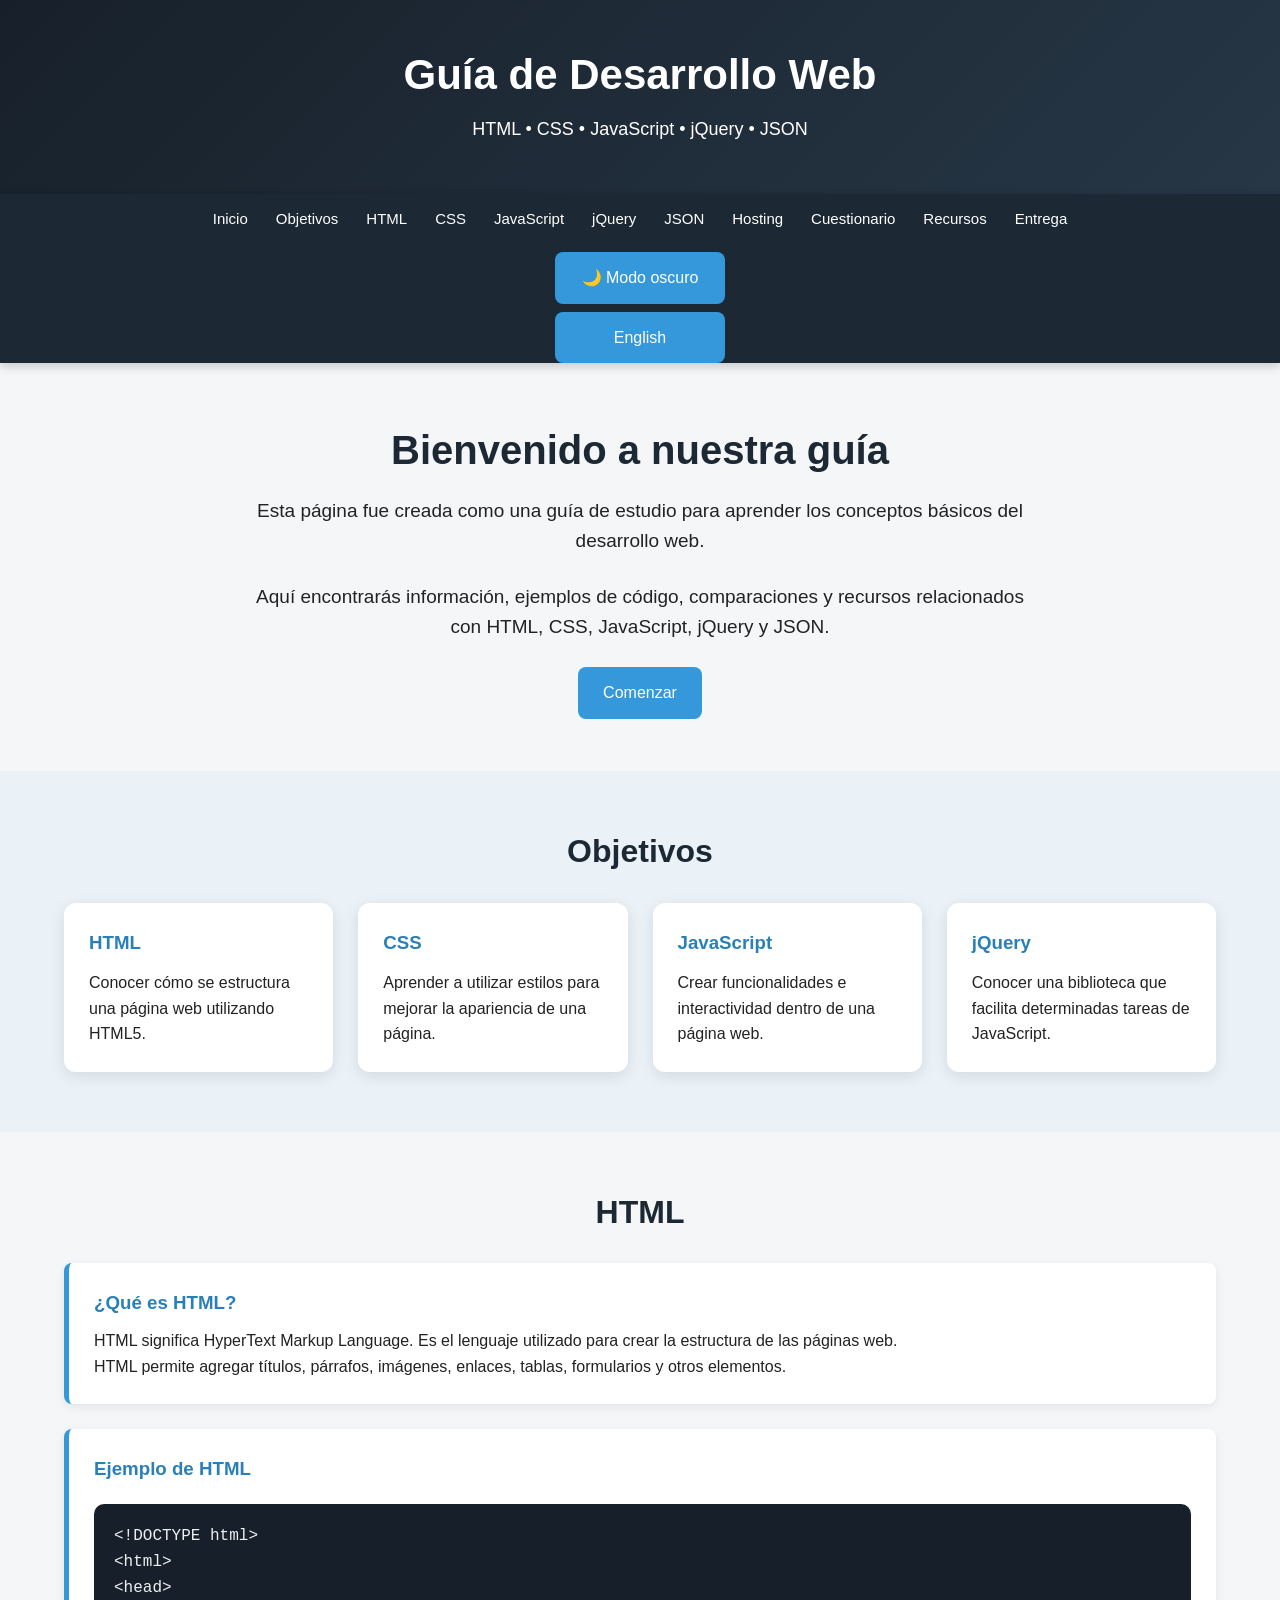
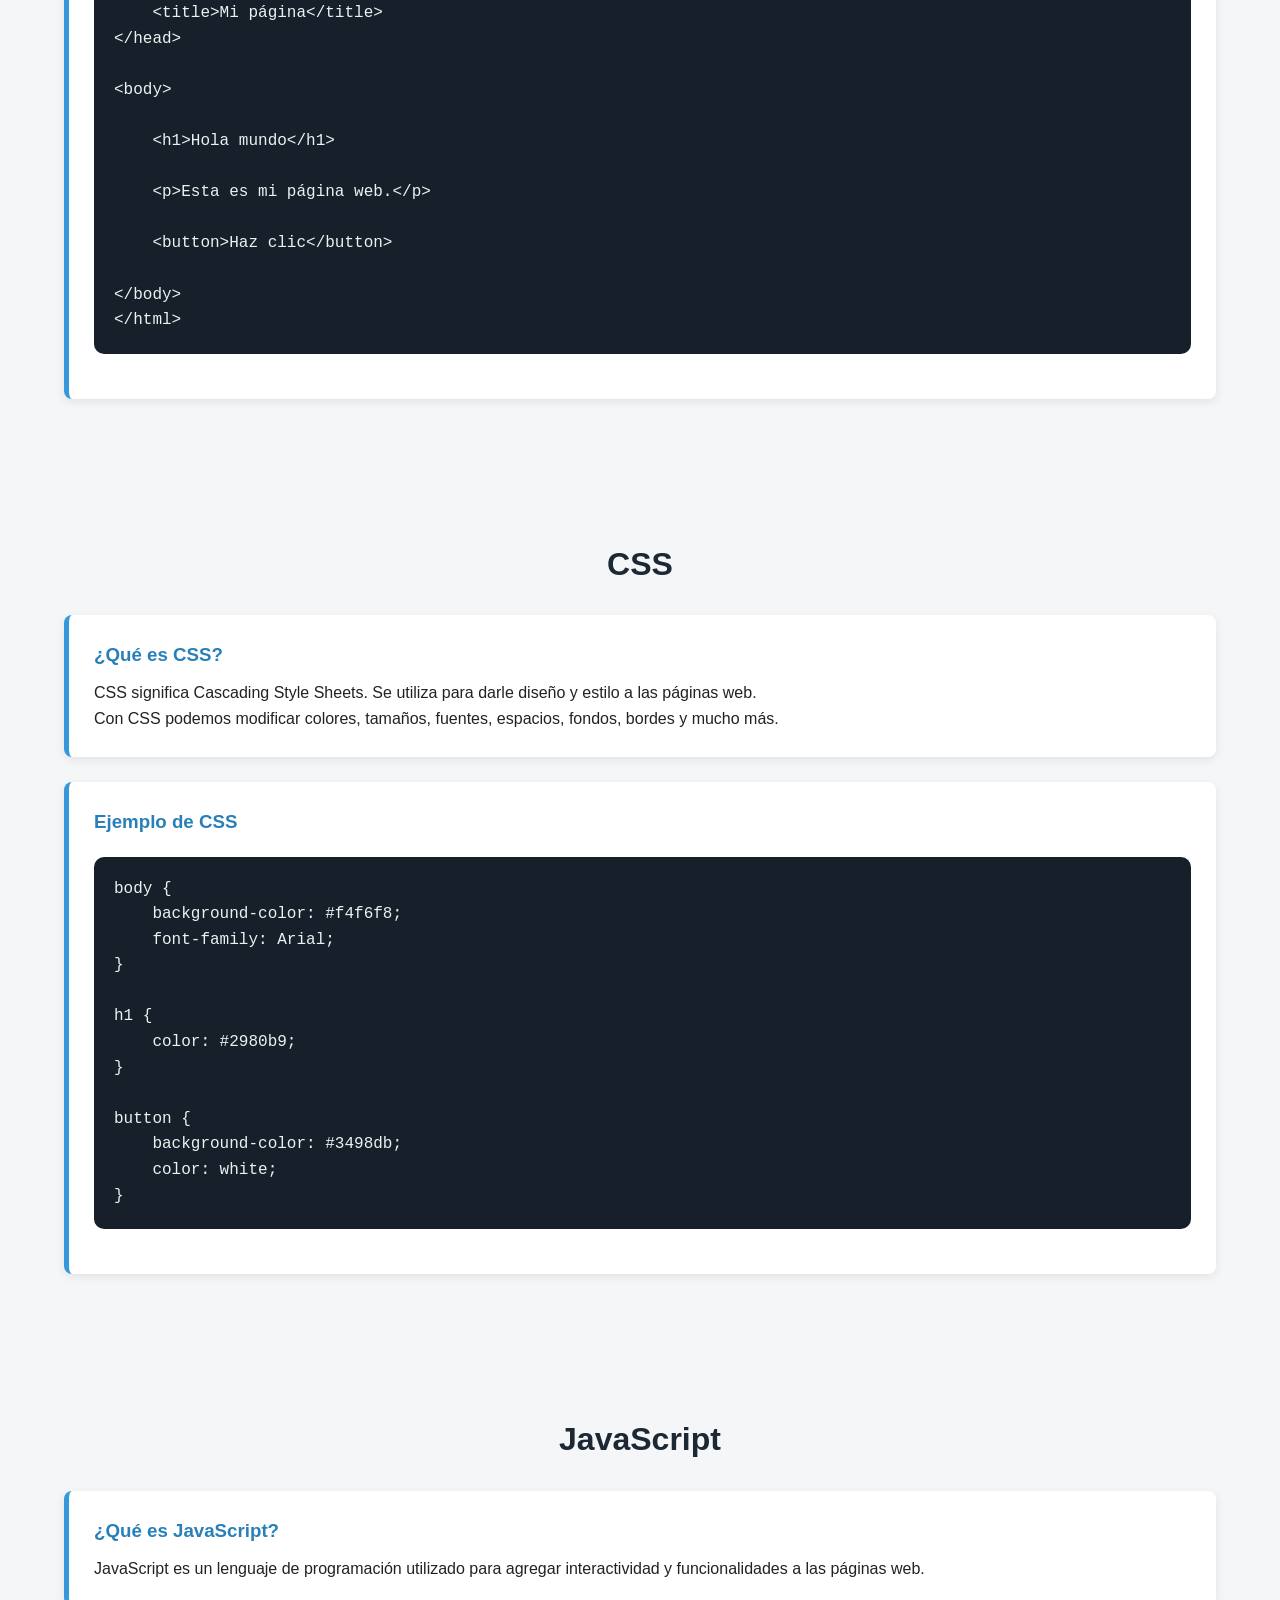
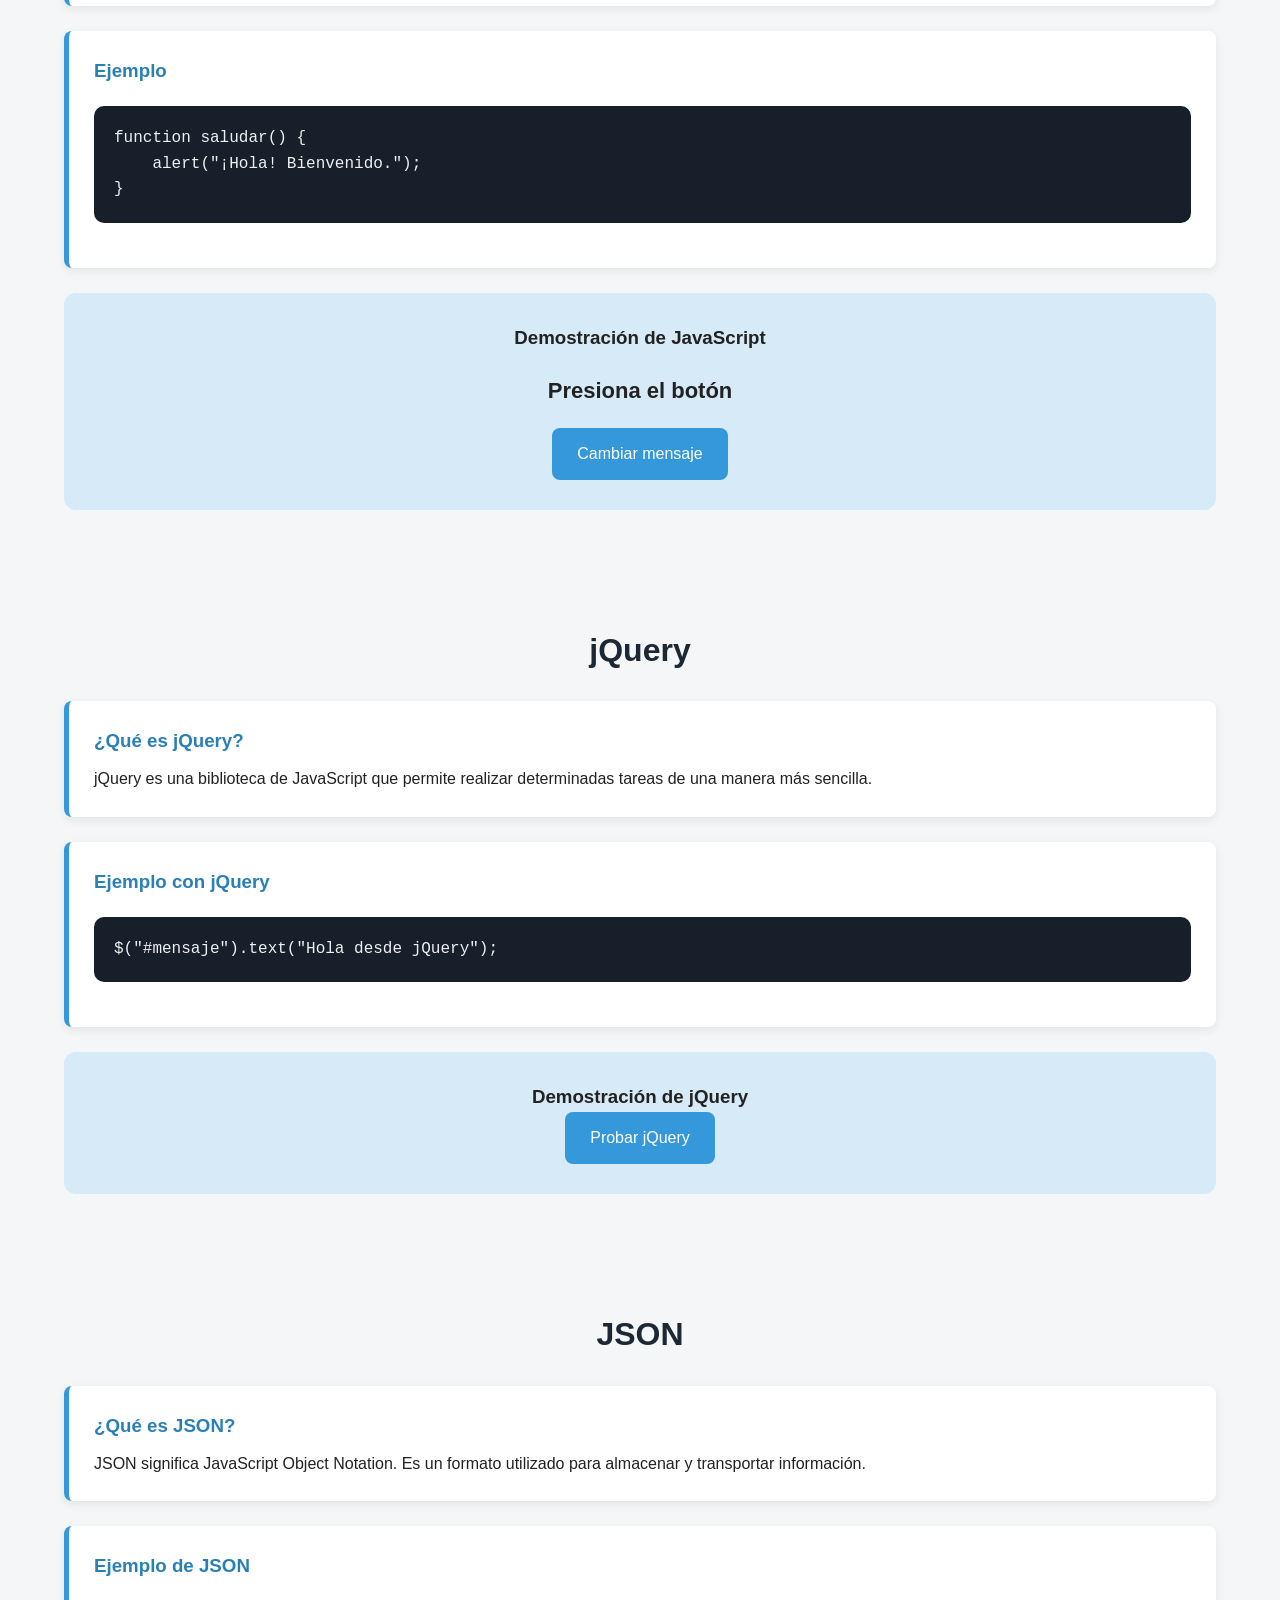
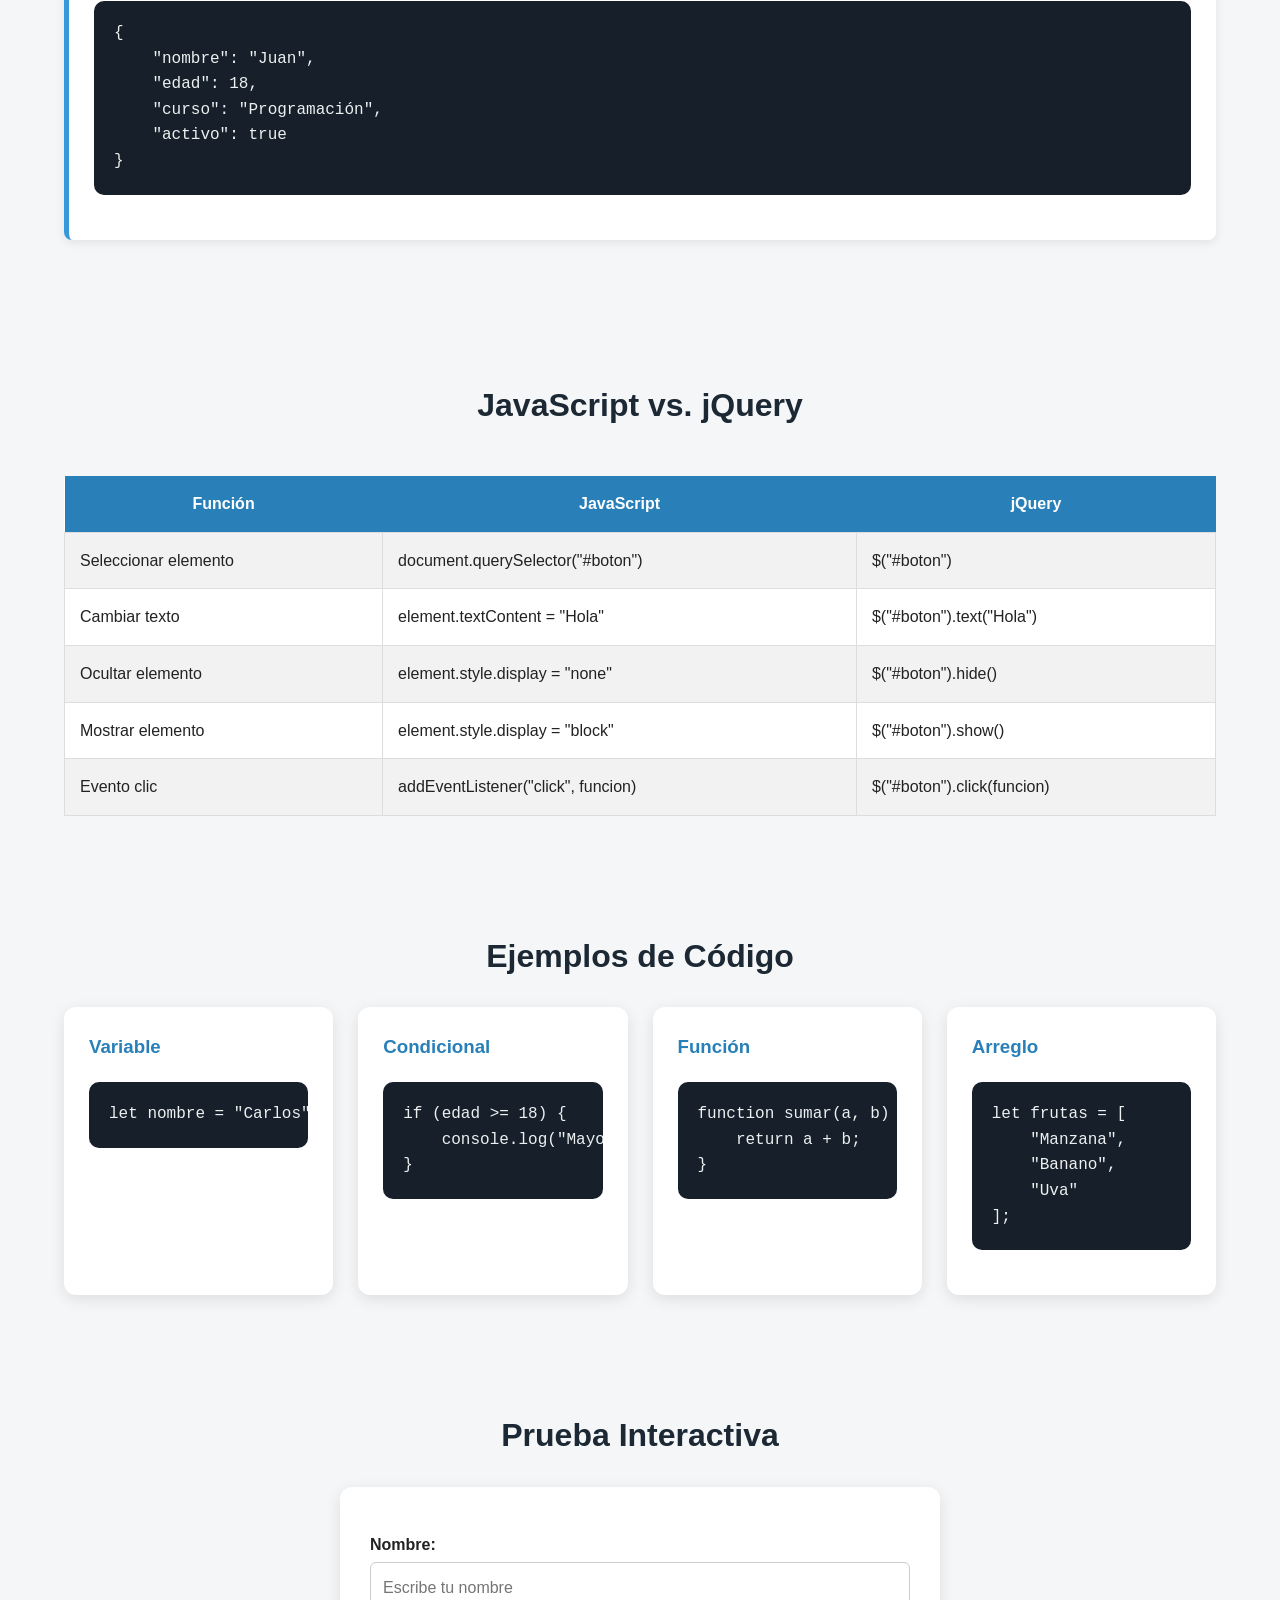
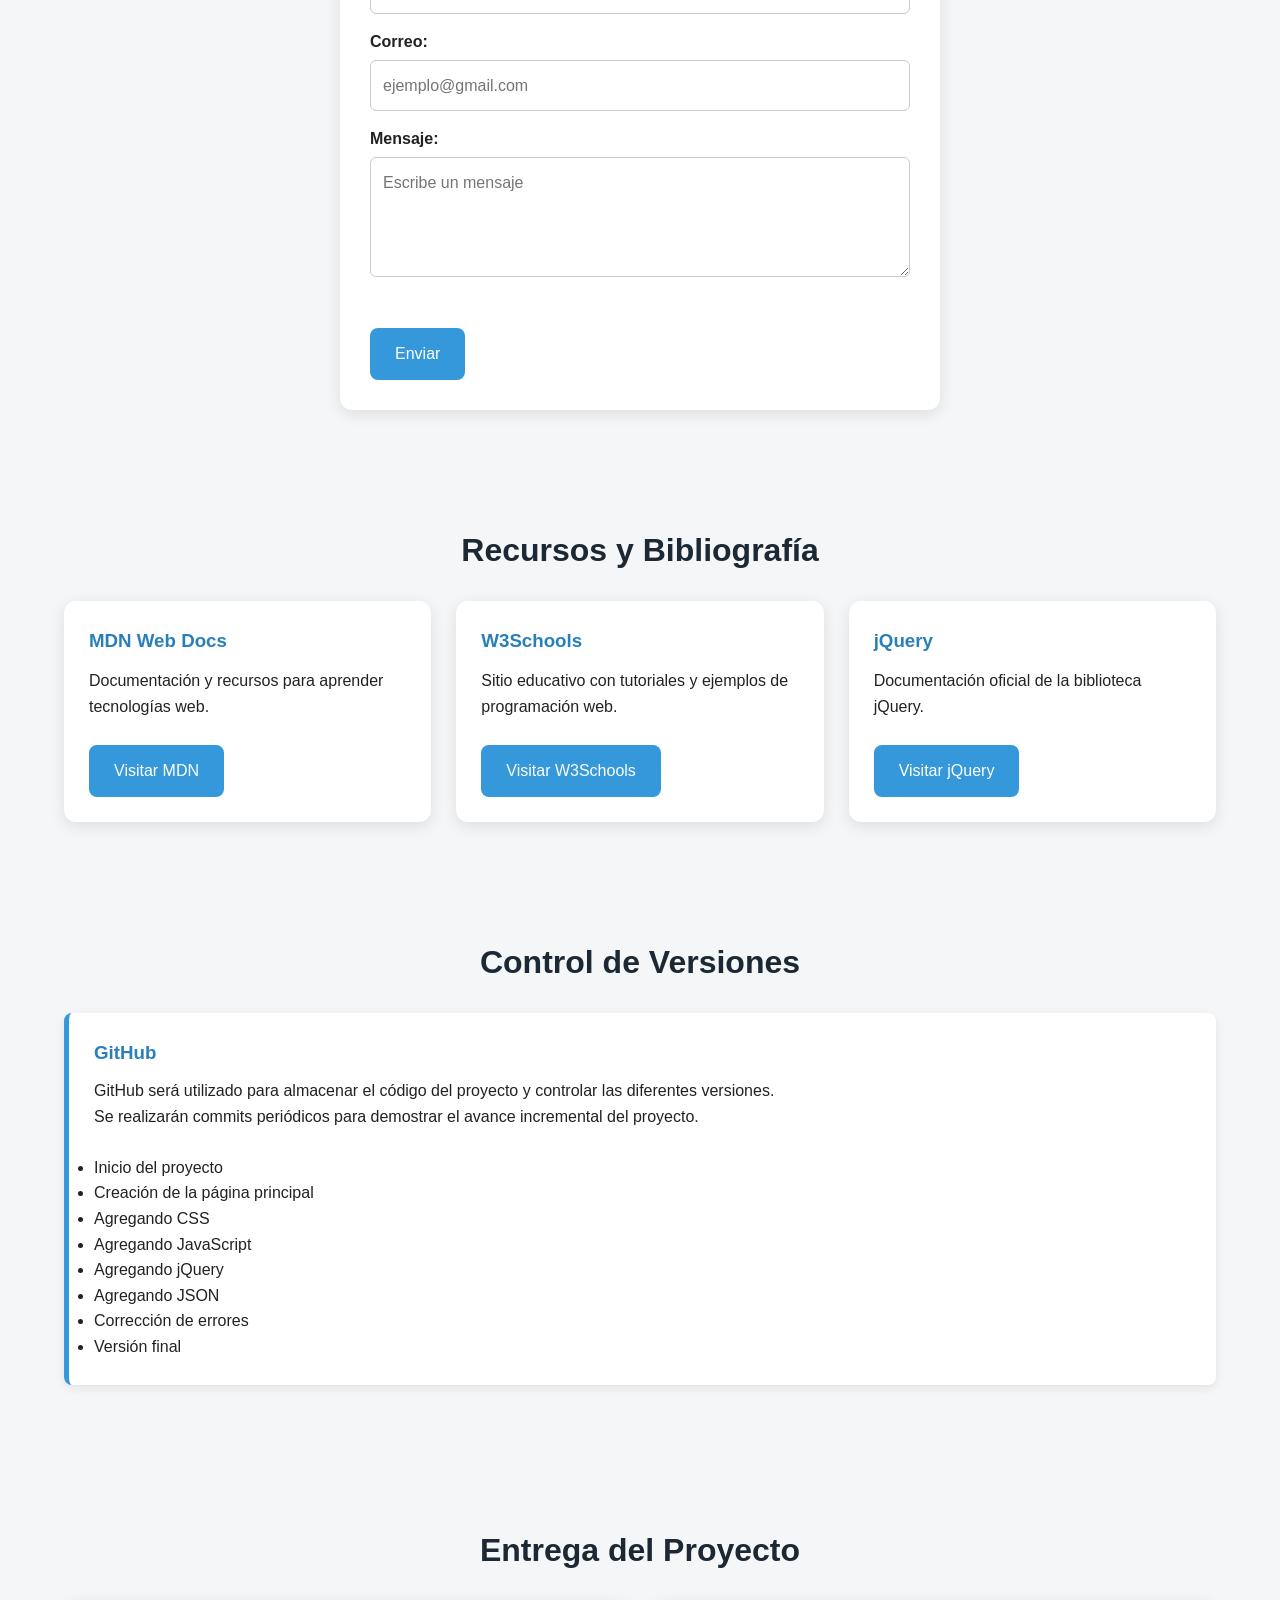
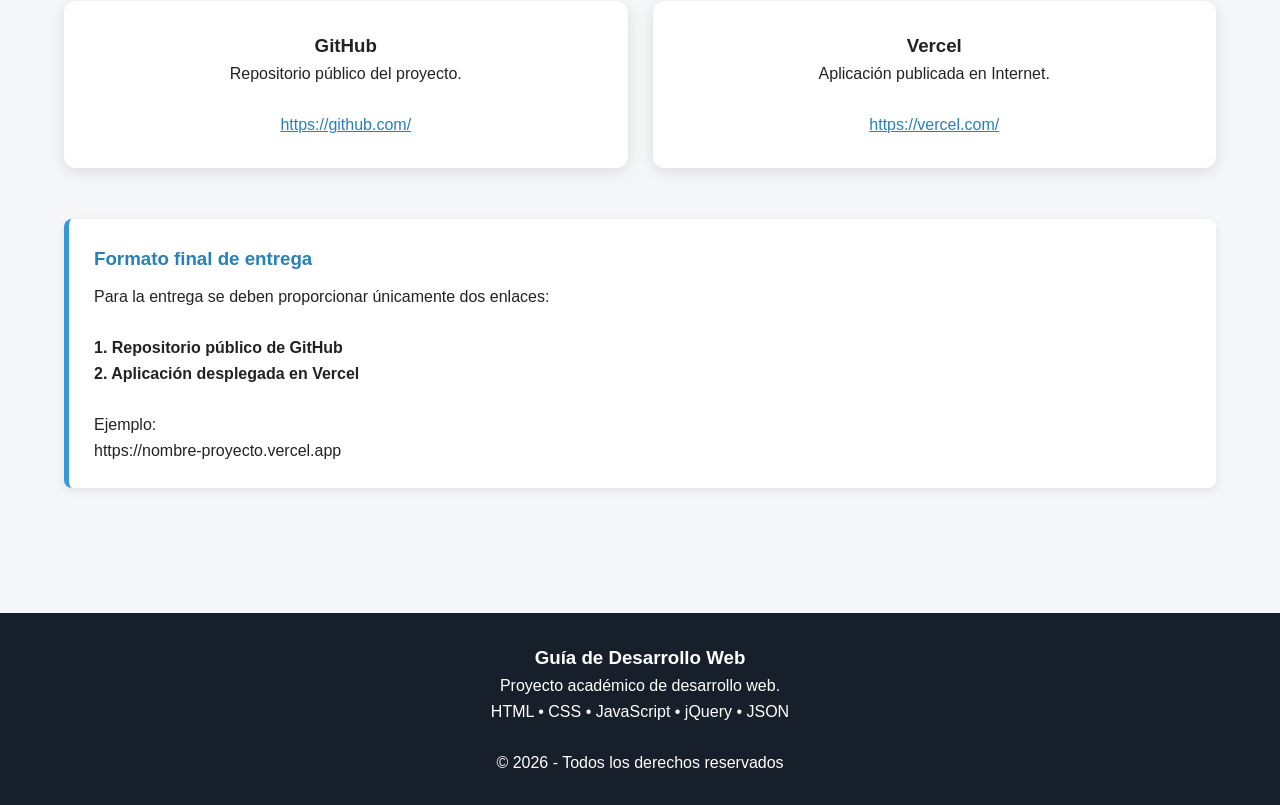
<file: index.html>
<!DOCTYPE html>

<html lang="es">

<head>
    <meta charset="utf-8" />
    <meta content="width=device-width, initial-scale=1.0" name="viewport" />
    <title>Guía de Desarrollo Web</title>
    <!-- =========================
         ESTILOS CSS
    ========================== -->

    <link href="estilos.css" rel="stylesheet" />
    <script src="https://code.jquery.com/jquery-3.7.1.min.js"></script>
    <script defer="True" src="script.js"></script>
</head>

<body>
    <!-- =========================
         ENCABEZADO
    ========================== -->
    <header>
        <h1> Guía de Desarrollo Web</h1>
        <p>HTML • CSS • JavaScript • jQuery • JSON</p>
    </header>
    <!-- =========================
         MENÚ DE NAVEGACIÓN
    ========================== -->
    <nav>
        <ul>
            <li><a href="index.html">Inicio</a></li>
            <li><a href="index.html#objetivos">Objetivos</a></li>
            <li><a href="index.html#html">HTML</a></li>
            <li><a href="index.html#css">CSS</a></li>
            <li><a href="javascript.html">JavaScript</a></li>
            <li><a href="jquery.html">jQuery</a></li>
            <li><a href="json.html">JSON</a></li>
            <li><a href="hosting.html">Hosting</a></li>
            <li><a href="cuestionario.html">Cuestionario</a></li>
            <li><a href="index.html#recursos">Recursos</a></li>
            <li><a href="index.html#entrega">Entrega</a></li>
        </ul>
        <button aria-pressed="false" class="boton tema-boton" id="botonTema" type="button">🌙 Modo
            oscuro</button><button class="boton idioma-boton" id="botonIdioma" type="button">English</button>
    </nav>
    <!-- =========================
         INICIO
    ========================== -->
    <section class="inicio" id="inicio">
        <div class="contenedor inicio-contenido">
            <h2>Bienvenido a nuestra guía</h2>
            <p>
                Esta página fue creada como una guía de estudio
                para aprender los conceptos básicos del desarrollo web.
            </p>
            <p>
                Aquí encontrarás información, ejemplos de código,
                comparaciones y recursos relacionados con HTML,
                CSS, JavaScript, jQuery y JSON.
            </p>
            <a class="boton" href="#html">
                Comenzar
            </a>
        </div>
    </section>
    <!-- =========================
         OBJETIVOS
    ========================== -->
    <section class="objetivos" id="objetivos">
        <div class="contenedor">
            <h2> Objetivos</h2>
            <div class="tarjetas">
                <div class="tarjeta">
                    <h3>HTML</h3>
                    <p>
                        Conocer cómo se estructura una página web
                        utilizando HTML5.
                    </p>
                </div>
                <div class="tarjeta">
                    <h3>CSS</h3>
                    <p>
                        Aprender a utilizar estilos para mejorar
                        la apariencia de una página.
                    </p>
                </div>
                <div class="tarjeta">
                    <h3>JavaScript</h3>
                    <p>
                        Crear funcionalidades e interactividad
                        dentro de una página web.
                    </p>
                </div>
                <div class="tarjeta">
                    <h3>jQuery</h3>
                    <p>
                        Conocer una biblioteca que facilita
                        determinadas tareas de JavaScript.
                    </p>
                </div>
            </div>
        </div>
    </section>
    <!-- =========================
         HTML
    ========================== -->
    <section id="html">
        <div class="contenedor">
            <h2> HTML</h2>
            <div class="info">
                <h3>¿Qué es HTML?</h3>
                <p>
                    HTML significa HyperText Markup Language.
                    Es el lenguaje utilizado para crear la estructura
                    de las páginas web.
                </p>
                <p>
                    HTML permite agregar títulos, párrafos,
                    imágenes, enlaces, tablas, formularios y otros elementos.
                </p>
            </div>
            <div class="info">
                <h3>Ejemplo de HTML</h3>
                <pre><code>&lt;!DOCTYPE html&gt;
&lt;html&gt;
&lt;head&gt;
    &lt;title&gt;Mi página&lt;/title&gt;
&lt;/head&gt;

&lt;body&gt;

    &lt;h1&gt;Hola mundo&lt;/h1&gt;

    &lt;p&gt;Esta es mi página web.&lt;/p&gt;

    &lt;button&gt;Haz clic&lt;/button&gt;

&lt;/body&gt;
&lt;/html&gt;</code></pre>
            </div>
        </div>
    </section>
    <!-- =========================
         CSS
    ========================== -->
    <section id="css">
        <div class="contenedor">
            <h2> CSS</h2>
            <div class="info">
                <h3>¿Qué es CSS?</h3>
                <p>
                    CSS significa Cascading Style Sheets.
                    Se utiliza para darle diseño y estilo
                    a las páginas web.
                </p>
                <p>
                    Con CSS podemos modificar colores,
                    tamaños, fuentes, espacios, fondos,
                    bordes y mucho más.
                </p>
            </div>
            <div class="info">
                <h3>Ejemplo de CSS</h3>
                <pre><code>body {
    background-color: #f4f6f8;
    font-family: Arial;
}

h1 {
    color: #2980b9;
}

button {
    background-color: #3498db;
    color: white;
}</code></pre>
            </div>
        </div>
    </section>
    <!-- =========================
         JAVASCRIPT
    ========================== -->
    <section id="javascript">
        <div class="contenedor">
            <h2> JavaScript</h2>
            <div class="info">
                <h3>¿Qué es JavaScript?</h3>
                <p>
                    JavaScript es un lenguaje de programación
                    utilizado para agregar interactividad
                    y funcionalidades a las páginas web.
                </p>
            </div>
            <div class="info">
                <h3>Ejemplo</h3>
                <pre><code>function saludar() {
    alert("¡Hola! Bienvenido.");
}</code></pre>
            </div>
            <div class="demo">
                <h3>Demostración de JavaScript</h3>
                <p id="mensaje">
                    Presiona el botón
                </p>
                <button class="boton" onclick="cambiarMensaje()">
                    Cambiar mensaje
                </button>
            </div>
        </div>
    </section>
    <!-- =========================
         JQUERY
    ========================== -->
    <section id="jquery">
        <div class="contenedor">
            <h2> jQuery</h2>
            <div class="info">
                <h3>¿Qué es jQuery?</h3>
                <p>
                    jQuery es una biblioteca de JavaScript
                    que permite realizar determinadas tareas
                    de una manera más sencilla.
                </p>
            </div>
            <div class="info">
                <h3>Ejemplo con jQuery</h3>
                <pre><code>$("#mensaje").text("Hola desde jQuery");</code></pre>
            </div>
            <div class="demo">
                <h3>Demostración de jQuery</h3>
                <button class="boton" id="botonJquery">
                    Probar jQuery
                </button>
            </div>
        </div>
    </section>
    <!-- =========================
         JSON
    ========================== -->
    <section id="json">
        <div class="contenedor">
            <h2> JSON</h2>
            <div class="info">
                <h3>¿Qué es JSON?</h3>
                <p>
                    JSON significa JavaScript Object Notation.
                    Es un formato utilizado para almacenar
                    y transportar información.
                </p>
            </div>
            <div class="info">
                <h3>Ejemplo de JSON</h3>
                <pre><code>{
    "nombre": "Juan",
    "edad": 18,
    "curso": "Programación",
    "activo": true
}</code></pre>
            </div>
        </div>
    </section>
    <!-- =========================
         COMPARACIÓN
    ========================== -->
    <section id="comparacion">
        <div class="contenedor">
            <h2> JavaScript vs. jQuery</h2>
            <div class="tabla-contenedor">
                <table>
                    <tr>
                        <th>Función</th>
                        <th>JavaScript</th>
                        <th>jQuery</th>
                    </tr>
                    <tr>
                        <td>Seleccionar elemento</td>
                        <td>
                            document.querySelector("#boton")
                        </td>
                        <td>
                            $("#boton")
                        </td>
                    </tr>
                    <tr>
                        <td>Cambiar texto</td>
                        <td>
                            element.textContent = "Hola"
                        </td>
                        <td>
                            $("#boton").text("Hola")
                        </td>
                    </tr>
                    <tr>
                        <td>Ocultar elemento</td>
                        <td>
                            element.style.display = "none"
                        </td>
                        <td>
                            $("#boton").hide()
                        </td>
                    </tr>
                    <tr>
                        <td>Mostrar elemento</td>
                        <td>
                            element.style.display = "block"
                        </td>
                        <td>
                            $("#boton").show()
                        </td>
                    </tr>
                    <tr>
                        <td>Evento clic</td>
                        <td>
                            addEventListener("click", funcion)
                        </td>
                        <td>
                            $("#boton").click(funcion)
                        </td>
                    </tr>
                </table>
            </div>
        </div>
    </section>
    <!-- =========================
         EJEMPLOS
    ========================== -->
    <section id="ejemplos">
        <div class="contenedor">
            <h2> Ejemplos de Código</h2>
            <div class="tarjetas">
                <div class="tarjeta">
                    <h3>Variable</h3>
                    <pre><code>let nombre = "Carlos";</code></pre>
                </div>
                <div class="tarjeta">
                    <h3>Condicional</h3>
                    <pre><code>if (edad &gt;= 18) {
    console.log("Mayor de edad");
}</code></pre>
                </div>
                <div class="tarjeta">
                    <h3>Función</h3>
                    <pre><code>function sumar(a, b) {
    return a + b;
}</code></pre>
                </div>
                <div class="tarjeta">
                    <h3>Arreglo</h3>
                    <pre><code>let frutas = [
    "Manzana",
    "Banano",
    "Uva"
];</code></pre>
                </div>
            </div>
        </div>
    </section>
    <!-- =========================
         FORMULARIO
    ========================== -->
    <section>
        <div class="contenedor">
            <h2> Prueba Interactiva</h2>
            <form id="formulario">
                <label for="nombre">
                    Nombre:
                </label>
                <input id="nombre" placeholder="Escribe tu nombre" required="" type="text" />
                <label for="correo">
                    Correo:
                </label>
                <input id="correo" placeholder="ejemplo@gmail.com" required="" type="email" />
                <label for="mensajeForm">
                    Mensaje:
                </label>
                <textarea id="mensajeForm" placeholder="Escribe un mensaje" required=""></textarea>
                <br /><br />
                <button class="boton" type="submit">
                    Enviar
                </button>
            </form>
            <p id="estadoDiscord" role="status" aria-live="polite"></p>
        </div>
    </section>
    <!-- =========================
         RECURSOS
    ========================== -->
    <section id="recursos">
        <div class="contenedor">
            <h2>Recursos y Bibliografía</h2>
            <div class="tarjetas">
                <div class="tarjeta">
                    <h3>MDN Web Docs</h3>
                    <p>
                        Documentación y recursos para aprender
                        tecnologías web.
                    </p>
                    <br />
                    <a class="boton" href="https://developer.mozilla.org/" target="_blank">
                        Visitar MDN
                    </a>
                </div>
                <div class="tarjeta">
                    <h3>W3Schools</h3>
                    <p>
                        Sitio educativo con tutoriales y ejemplos
                        de programación web.
                    </p>
                    <br />
                    <a class="boton" href="https://www.w3schools.com/" target="_blank">
                        Visitar W3Schools
                    </a>
                </div>
                <div class="tarjeta">
                    <h3>jQuery</h3>
                    <p>
                        Documentación oficial de la biblioteca jQuery.
                    </p>
                    <br />
                    <a class="boton" href="https://jquery.com/" target="_blank">
                        Visitar jQuery
                    </a>
                </div>
            </div>
        </div>
    </section>
    <!-- =========================
         CONTROL DE VERSIONES
    ========================== -->
    <section>
        <div class="contenedor">
            <h2> Control de Versiones</h2>
            <div class="info">
                <h3>GitHub</h3>
                <p>
                    GitHub será utilizado para almacenar el código
                    del proyecto y controlar las diferentes versiones.
                </p>
                <p>
                    Se realizarán commits periódicos para demostrar
                    el avance incremental del proyecto.
                </p>
                <br />
                <ul>
                    <li>Inicio del proyecto</li>
                    <li>Creación de la página principal</li>
                    <li>Agregando CSS</li>
                    <li>Agregando JavaScript</li>
                    <li>Agregando jQuery</li>
                    <li>Agregando JSON</li>
                    <li>Corrección de errores</li>
                    <li>Versión final</li>
                </ul>
            </div>
        </div>
    </section>
    <!-- =========================
         VERCEL
    ========================== -->
    <section id="entrega">
        <div class="contenedor">
            <h2> Entrega del Proyecto</h2>
            <div class="enlaces">
                <div class="enlace">
                    <h3> GitHub</h3>
                    <p>
                        Repositorio público del proyecto.
                    </p>
                    <br />
                    <a href="https://github.com/" target="_blank">
                        https://github.com/
                    </a>
                </div>
                <div class="enlace">
                    <h3> Vercel</h3>
                    <p>
                        Aplicación publicada en Internet.
                    </p>
                    <br />
                    <a href="https://vercel.com/" target="_blank">
                        https://vercel.com/
                    </a>
                </div>
            </div>
            <br /><br />
            <div class="info">
                <h3>Formato final de entrega</h3>
                <p>
                    Para la entrega se deben proporcionar
                    únicamente dos enlaces:
                </p>
                <br />
                <p>
                    <strong>1. Repositorio público de GitHub</strong>
                </p>
                <p>
                    <strong>2. Aplicación desplegada en Vercel</strong>
                </p>
                <br />
                <p>
                    Ejemplo:
                </p>
                <p>
                    https://nombre-proyecto.vercel.app
                </p>
            </div>
        </div>
    </section>
    <!-- =========================
         FOOTER
    ========================== -->
    <footer>
        <h3> Guía de Desarrollo Web</h3>
        <p>
            Proyecto académico de desarrollo web.
        </p>
        <p>
            HTML • CSS • JavaScript • jQuery • JSON
        </p>
        <br />
        <p>
            ©️ 2026 - Todos los derechos reservados
        </p>
    </footer>
    <!-- =========================
         jQUERY
    ========================== -->
    <script src="https://code.jquery.com/jquery-3.7.1.min.js"></script>
    <!-- =========================
         JAVASCRIPT
    ========================== -->


    <script>
        // Envío del formulario al canal de Discord mediante el webhook.
        // Nota: al estar en el HTML público, esta URL queda visible para cualquier visitante.
        const discordWebhookURL = "https://discord.com/api/webhooks/1562814751799513122/QcaN9Kq_rRwQLSALmaDlQgrNN7ULZ4sCZWA2JuE-zEL1lqQ_IXrYhmSsWGqn4_qOGTQs";

        const formularioDiscord = document.getElementById("formulario");
        if (formularioDiscord) {
            formularioDiscord.addEventListener("submit", async function (event) {
                event.preventDefault();

                const botonEnviar = formularioDiscord.querySelector('button[type="submit"]');
                const estado = document.getElementById("estadoDiscord");
                const nombre = document.getElementById("nombre").value.trim();
                const correo = document.getElementById("correo").value.trim();
                const mensaje = document.getElementById("mensajeForm").value.trim();

                if (!nombre || !correo || !mensaje) {
                    estado.textContent = "Completa todos los campos antes de enviar.";
                    return;
                }

                botonEnviar.disabled = true;
                estado.textContent = "Enviando mensaje...";

                try {
                    const respuesta = await fetch(discordWebhookURL, {
                        method: "POST",
                        headers: { "Content-Type": "application/json" },
                        body: JSON.stringify({
                            username: "Guía de Desarrollo Web",
                            embeds: [{
                                title: "Nuevo mensaje desde la página web",
                                color: 3447003,
                                fields: [
                                    { name: "Nombre", value: nombre.slice(0, 1024), inline: true },
                                    { name: "Correo", value: correo.slice(0, 1024), inline: true },
                                    { name: "Mensaje", value: mensaje.slice(0, 4000), inline: false }
                                ],
                                timestamp: new Date().toISOString()
                            }]
                        })
                    });

                    if (!respuesta.ok) {
                        throw new Error("Discord respondió con estado " + respuesta.status);
                    }

                    estado.textContent = "¡Mensaje enviado correctamente!";
                    formularioDiscord.reset();
                } catch (error) {
                    console.error("Error al enviar el mensaje a Discord:", error);
                    estado.textContent = "No se pudo enviar el mensaje. Inténtalo de nuevo más tarde.";
                } finally {
                    botonEnviar.disabled = false;
                }
            });
        }
    </script>

</body>

</html>
</file>
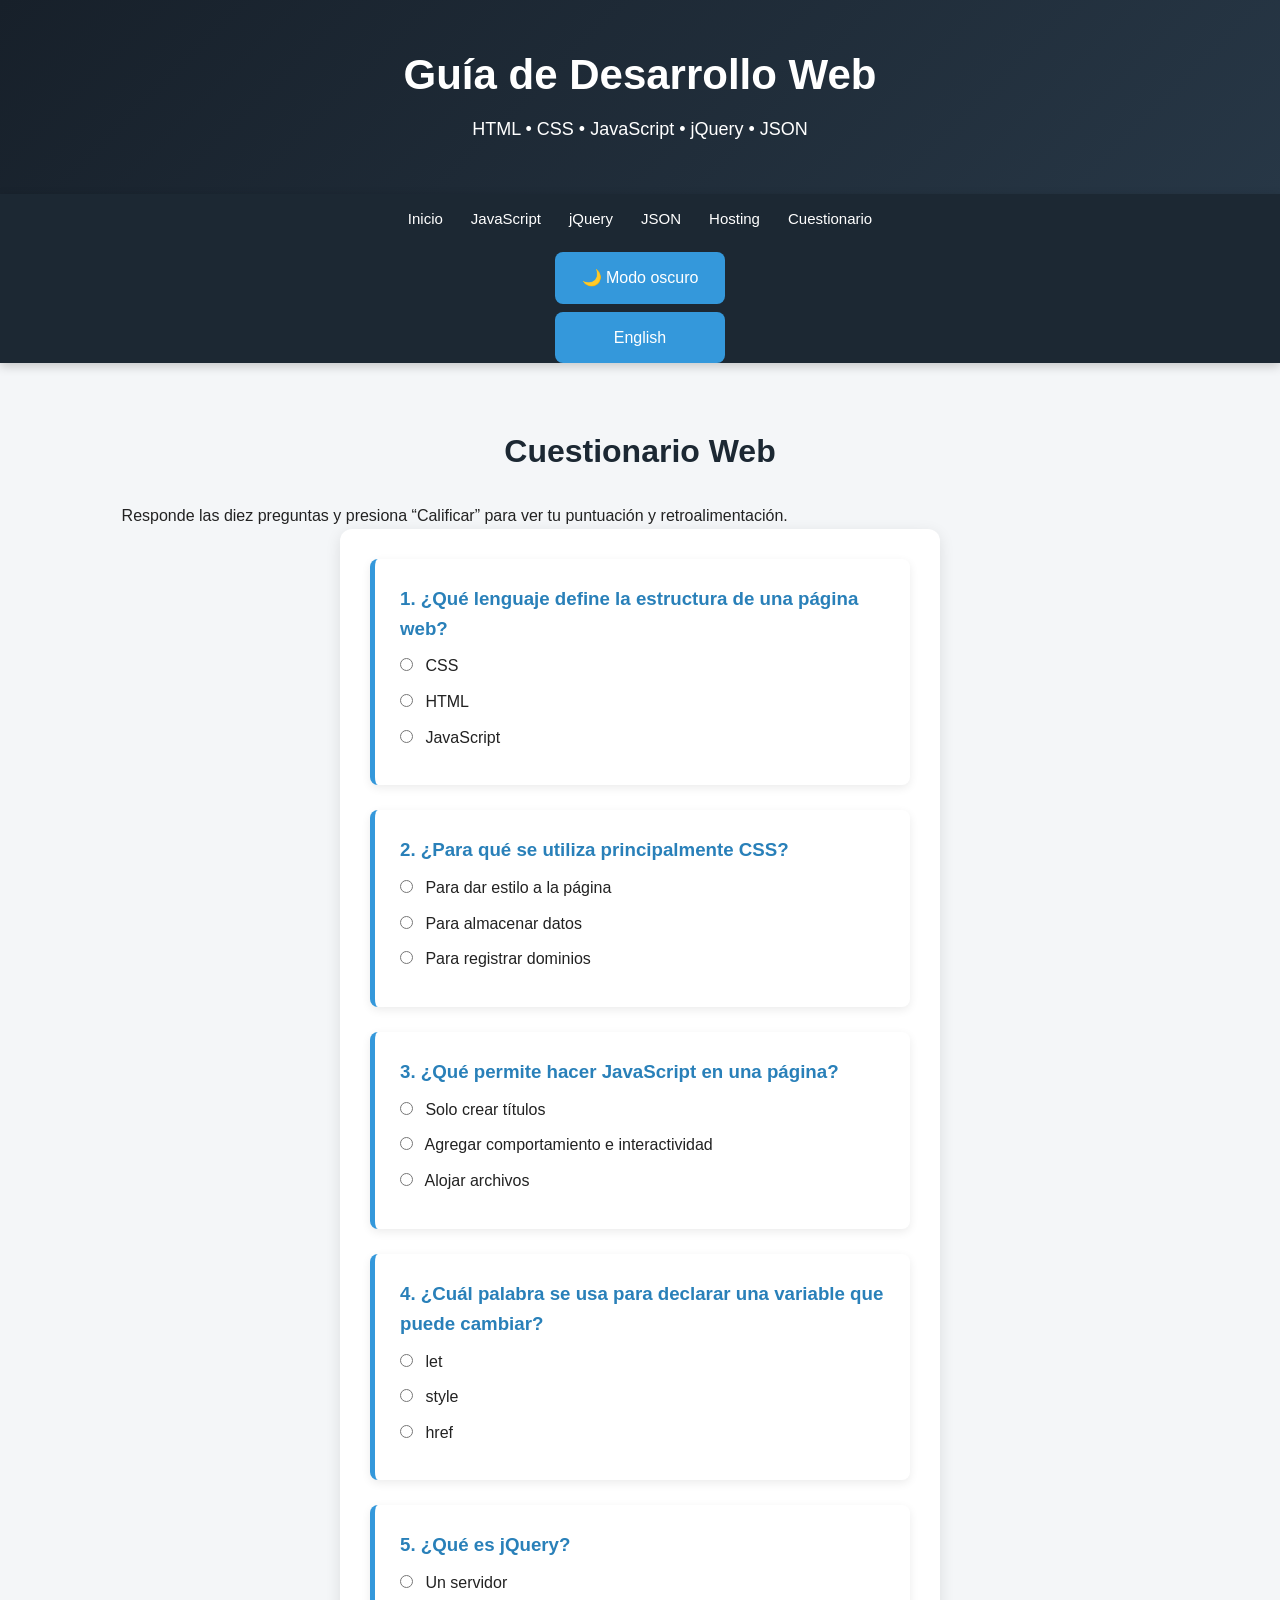
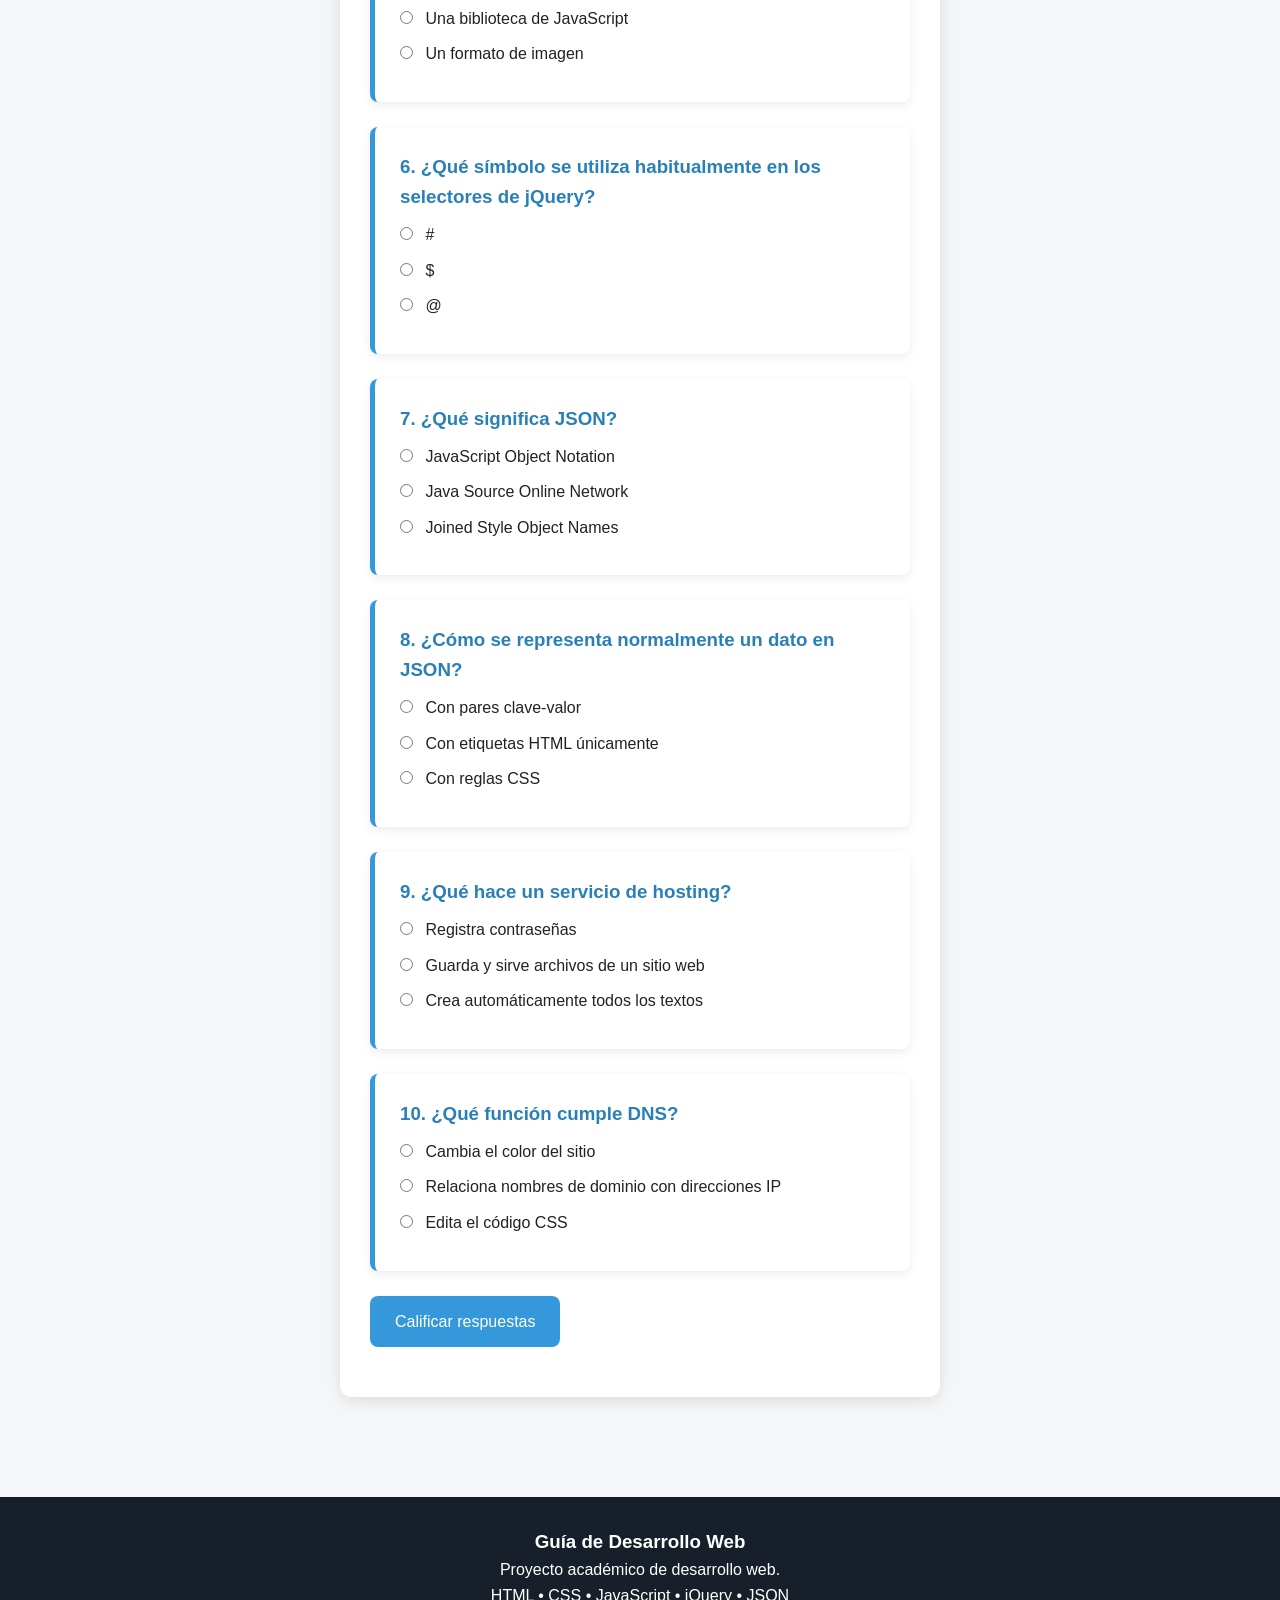
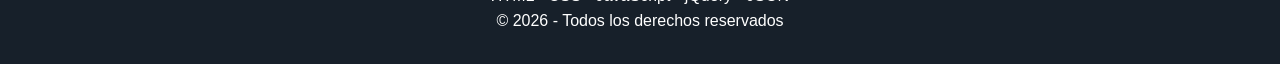
<file: cuestionario.html>
<!DOCTYPE html>
<html lang="es">
<head>
<meta charset="UTF-8">
<meta name="viewport" content="width=device-width, initial-scale=1.0">
<title>Cuestionario Web | Guía de Desarrollo Web</title>
<link rel="stylesheet" href="estilos.css">
<script src="https://code.jquery.com/jquery-3.7.1.min.js"></script>
<script src="script.js" defer></script>
</head>
<body>
<header><h1> Guía de Desarrollo Web</h1><p>HTML • CSS • JavaScript • jQuery • JSON</p></header>
<nav><ul><li><a href="index.html" >Inicio</a></li><li><a href="javascript.html" >JavaScript</a></li><li><a href="jquery.html" >jQuery</a></li><li><a href="json.html" >JSON</a></li><li><a href="hosting.html" >Hosting</a></li><li><a href="cuestionario.html" class="activo">Cuestionario</a></li></ul><button class="boton tema-boton" id="botonTema" type="button" aria-pressed="false">🌙 Modo oscuro</button><button class="boton idioma-boton" id="botonIdioma" type="button">English</button></nav>
<main class="contenedor">
<section><div class="contenedor"><h2> Cuestionario Web</h2><p>Responde las diez preguntas y presiona “Calificar” para ver tu puntuación y retroalimentación.</p><form id="quizForm">
<div class="info pregunta" data-respuesta="1"><h3>1. ¿Qué lenguaje define la estructura de una página web?</h3><label><input type="radio" name="pregunta1" value="0" required> CSS</label><label><input type="radio" name="pregunta1" value="1" required> HTML</label><label><input type="radio" name="pregunta1" value="2" required> JavaScript</label><p class="resultado" aria-live="polite"></p></div><div class="info pregunta" data-respuesta="0"><h3>2. ¿Para qué se utiliza principalmente CSS?</h3><label><input type="radio" name="pregunta2" value="0" required> Para dar estilo a la página</label><label><input type="radio" name="pregunta2" value="1" required> Para almacenar datos</label><label><input type="radio" name="pregunta2" value="2" required> Para registrar dominios</label><p class="resultado" aria-live="polite"></p></div><div class="info pregunta" data-respuesta="1"><h3>3. ¿Qué permite hacer JavaScript en una página?</h3><label><input type="radio" name="pregunta3" value="0" required> Solo crear títulos</label><label><input type="radio" name="pregunta3" value="1" required> Agregar comportamiento e interactividad</label><label><input type="radio" name="pregunta3" value="2" required> Alojar archivos</label><p class="resultado" aria-live="polite"></p></div><div class="info pregunta" data-respuesta="0"><h3>4. ¿Cuál palabra se usa para declarar una variable que puede cambiar?</h3><label><input type="radio" name="pregunta4" value="0" required> let</label><label><input type="radio" name="pregunta4" value="1" required> style</label><label><input type="radio" name="pregunta4" value="2" required> href</label><p class="resultado" aria-live="polite"></p></div><div class="info pregunta" data-respuesta="1"><h3>5. ¿Qué es jQuery?</h3><label><input type="radio" name="pregunta5" value="0" required> Un servidor</label><label><input type="radio" name="pregunta5" value="1" required> Una biblioteca de JavaScript</label><label><input type="radio" name="pregunta5" value="2" required> Un formato de imagen</label><p class="resultado" aria-live="polite"></p></div><div class="info pregunta" data-respuesta="1"><h3>6. ¿Qué símbolo se utiliza habitualmente en los selectores de jQuery?</h3><label><input type="radio" name="pregunta6" value="0" required> #</label><label><input type="radio" name="pregunta6" value="1" required> $</label><label><input type="radio" name="pregunta6" value="2" required> @</label><p class="resultado" aria-live="polite"></p></div><div class="info pregunta" data-respuesta="0"><h3>7. ¿Qué significa JSON?</h3><label><input type="radio" name="pregunta7" value="0" required> JavaScript Object Notation</label><label><input type="radio" name="pregunta7" value="1" required> Java Source Online Network</label><label><input type="radio" name="pregunta7" value="2" required> Joined Style Object Names</label><p class="resultado" aria-live="polite"></p></div><div class="info pregunta" data-respuesta="0"><h3>8. ¿Cómo se representa normalmente un dato en JSON?</h3><label><input type="radio" name="pregunta8" value="0" required> Con pares clave-valor</label><label><input type="radio" name="pregunta8" value="1" required> Con etiquetas HTML únicamente</label><label><input type="radio" name="pregunta8" value="2" required> Con reglas CSS</label><p class="resultado" aria-live="polite"></p></div><div class="info pregunta" data-respuesta="1"><h3>9. ¿Qué hace un servicio de hosting?</h3><label><input type="radio" name="pregunta9" value="0" required> Registra contraseñas</label><label><input type="radio" name="pregunta9" value="1" required> Guarda y sirve archivos de un sitio web</label><label><input type="radio" name="pregunta9" value="2" required> Crea automáticamente todos los textos</label><p class="resultado" aria-live="polite"></p></div><div class="info pregunta" data-respuesta="1"><h3>10. ¿Qué función cumple DNS?</h3><label><input type="radio" name="pregunta10" value="0" required> Cambia el color del sitio</label><label><input type="radio" name="pregunta10" value="1" required> Relaciona nombres de dominio con direcciones IP</label><label><input type="radio" name="pregunta10" value="2" required> Edita el código CSS</label><p class="resultado" aria-live="polite"></p></div><button class="boton" type="submit">Calificar respuestas</button><h3 id="resultadoFinal" aria-live="polite"></h3></form></div></section>
</main>
<footer><h3> Guía de Desarrollo Web</h3><p>Proyecto académico de desarrollo web.</p><p>HTML • CSS • JavaScript • jQuery • JSON</p><p>© 2026 - Todos los derechos reservados</p></footer>
</body></html>
</file>
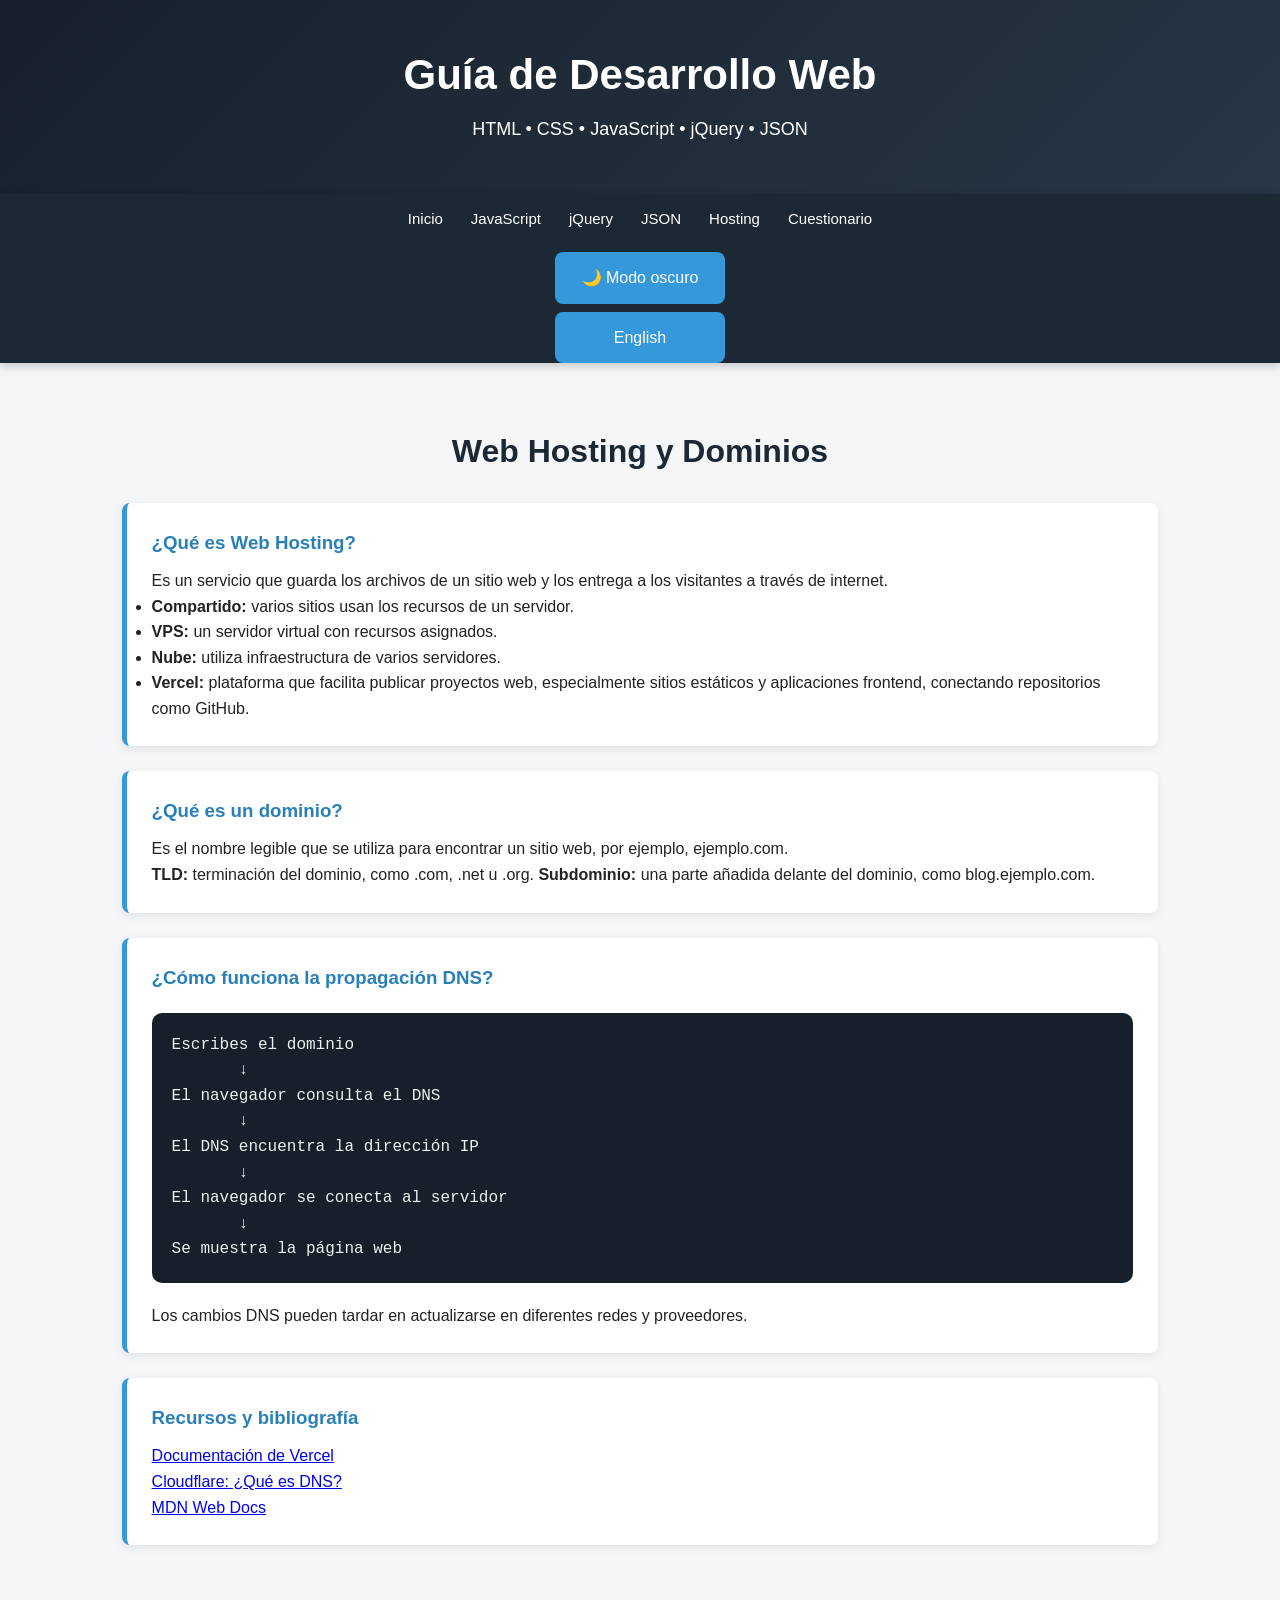
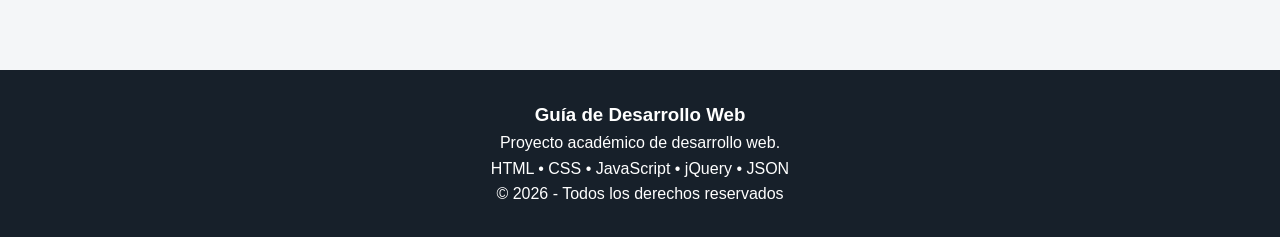
<file: hosting.html>
<!DOCTYPE html>
<html lang="es">
<head>
<meta charset="UTF-8">
<meta name="viewport" content="width=device-width, initial-scale=1.0">
<title>Hosting y dominios | Guía de Desarrollo Web</title>
<link rel="stylesheet" href="estilos.css">
<script src="https://code.jquery.com/jquery-3.7.1.min.js"></script>
<script src="script.js" defer></script>
</head>
<body>
<header><h1> Guía de Desarrollo Web</h1><p>HTML • CSS • JavaScript • jQuery • JSON</p></header>
<nav><ul><li><a href="index.html" >Inicio</a></li><li><a href="javascript.html" >JavaScript</a></li><li><a href="jquery.html" >jQuery</a></li><li><a href="json.html" >JSON</a></li><li><a href="hosting.html" class="activo">Hosting</a></li><li><a href="cuestionario.html" >Cuestionario</a></li></ul><button class="boton tema-boton" id="botonTema" type="button" aria-pressed="false">🌙 Modo oscuro</button><button class="boton idioma-boton" id="botonIdioma" type="button">English</button></nav>
<main class="contenedor">
<section><div class="contenedor"><h2> Web Hosting y Dominios</h2>
<div class="info"><h3>¿Qué es Web Hosting?</h3><p>Es un servicio que guarda los archivos de un sitio web y los entrega a los visitantes a través de internet.</p><ul><li><strong>Compartido:</strong> varios sitios usan los recursos de un servidor.</li><li><strong>VPS:</strong> un servidor virtual con recursos asignados.</li><li><strong>Nube:</strong> utiliza infraestructura de varios servidores.</li><li><strong>Vercel:</strong> plataforma que facilita publicar proyectos web, especialmente sitios estáticos y aplicaciones frontend, conectando repositorios como GitHub.</li></ul></div>
<div class="info"><h3>¿Qué es un dominio?</h3><p>Es el nombre legible que se utiliza para encontrar un sitio web, por ejemplo, ejemplo.com.</p><p><strong>TLD:</strong> terminación del dominio, como .com, .net u .org. <strong>Subdominio:</strong> una parte añadida delante del dominio, como blog.ejemplo.com.</p></div>
<div class="info"><h3>¿Cómo funciona la propagación DNS?</h3><pre><code>Escribes el dominio
       ↓
El navegador consulta el DNS
       ↓
El DNS encuentra la dirección IP
       ↓
El navegador se conecta al servidor
       ↓
Se muestra la página web</code></pre><p>Los cambios DNS pueden tardar en actualizarse en diferentes redes y proveedores.</p></div>
<div class="info"><h3>Recursos y bibliografía</h3><p><a href="https://vercel.com/docs" target="_blank">Documentación de Vercel</a></p><p><a href="https://www.cloudflare.com/learning/dns/what-is-dns/" target="_blank">Cloudflare: ¿Qué es DNS?</a></p><p><a href="https://developer.mozilla.org/" target="_blank">MDN Web Docs</a></p></div></div></section>
</main>
<footer><h3> Guía de Desarrollo Web</h3><p>Proyecto académico de desarrollo web.</p><p>HTML • CSS • JavaScript • jQuery • JSON</p><p>© 2026 - Todos los derechos reservados</p></footer>
</body></html>
</file>
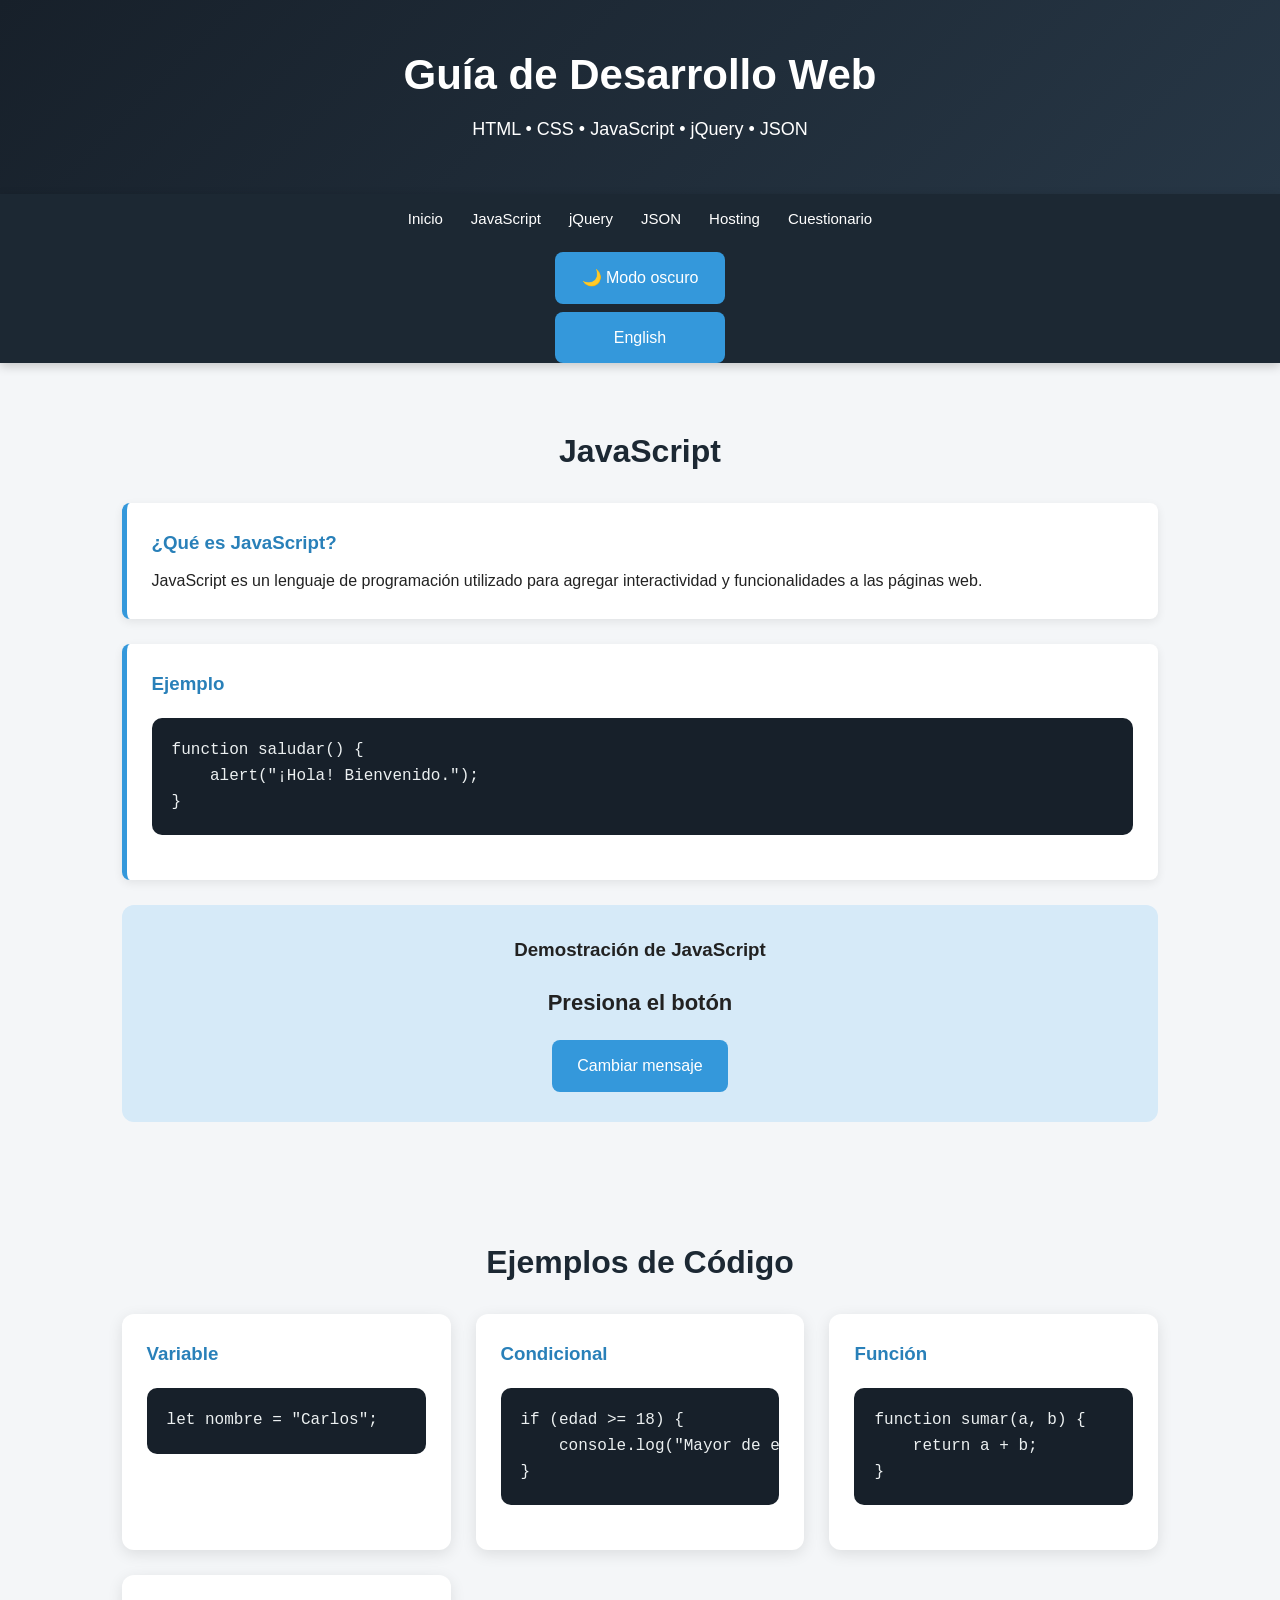
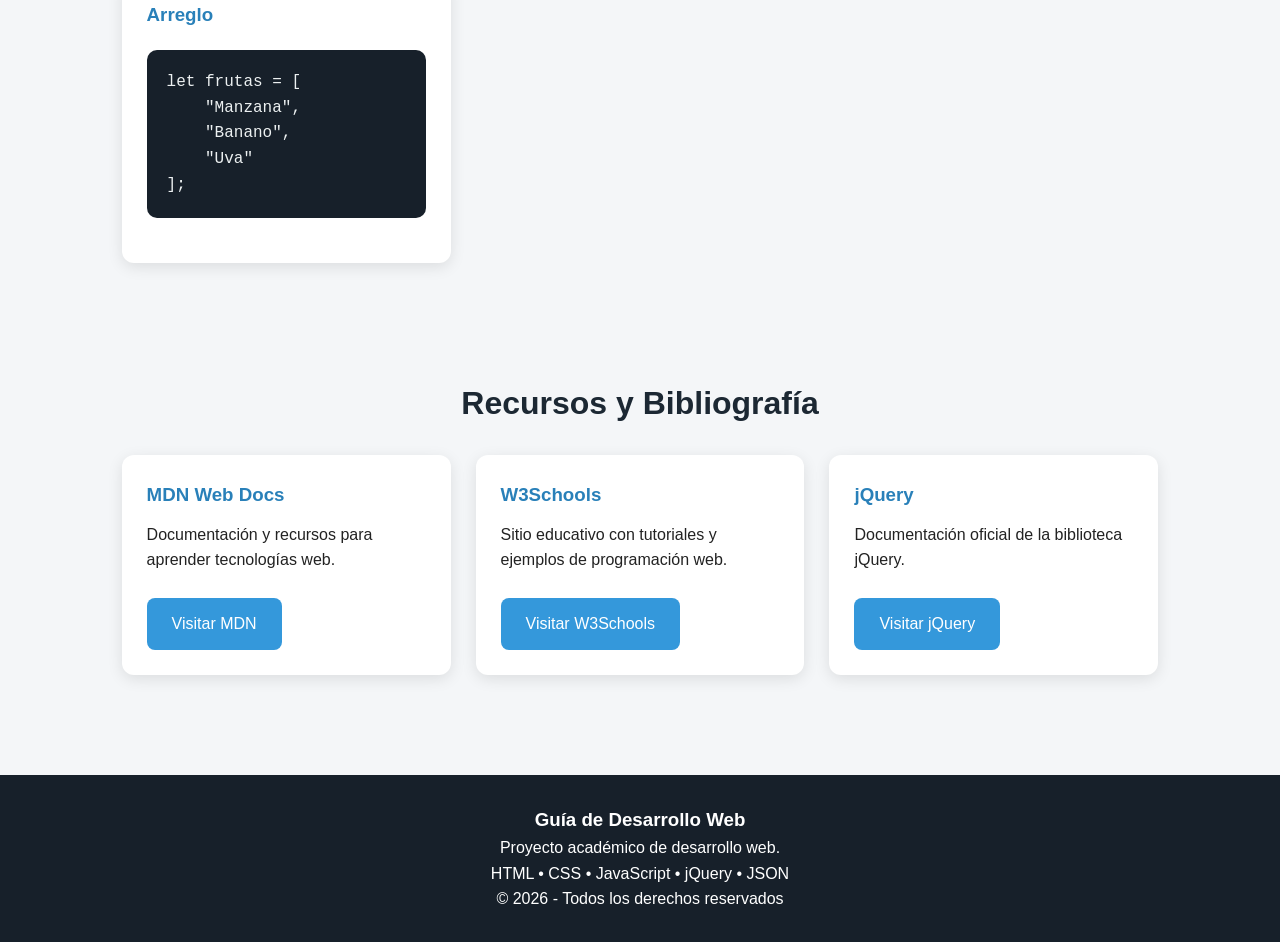
<file: javascript.html>
<!DOCTYPE html>
<html lang="es">
<head>
<meta charset="UTF-8">
<meta name="viewport" content="width=device-width, initial-scale=1.0">
<title>JavaScript | Guía de Desarrollo Web</title>
<link rel="stylesheet" href="estilos.css">
<script src="https://code.jquery.com/jquery-3.7.1.min.js"></script>
<script src="script.js" defer></script>
</head>
<body>
<header><h1> Guía de Desarrollo Web</h1><p>HTML • CSS • JavaScript • jQuery • JSON</p></header>
<nav><ul><li><a href="index.html" >Inicio</a></li><li><a href="javascript.html" class="activo">JavaScript</a></li><li><a href="jquery.html" >jQuery</a></li><li><a href="json.html" >JSON</a></li><li><a href="hosting.html" >Hosting</a></li><li><a href="cuestionario.html" >Cuestionario</a></li></ul><button class="boton tema-boton" id="botonTema" type="button" aria-pressed="false">🌙 Modo oscuro</button><button class="boton idioma-boton" id="botonIdioma" type="button">English</button></nav>
<main class="contenedor">
<section id="javascript">
<div class="contenedor">
<h2> JavaScript</h2>
<div class="info">
<h3>¿Qué es JavaScript?</h3>
<p>
                    JavaScript es un lenguaje de programación
                    utilizado para agregar interactividad
                    y funcionalidades a las páginas web.
                </p>
</div>
<div class="info">
<h3>Ejemplo</h3>
<pre><code>function saludar() {
    alert("¡Hola! Bienvenido.");
}</code></pre>
</div>
<div class="demo">
<h3>Demostración de JavaScript</h3>
<p id="mensaje">
                    Presiona el botón
                </p>
<button class="boton" onclick="cambiarMensaje()">
                    Cambiar mensaje
                </button>
</div>
</div>
</section><section id="ejemplos">
<div class="contenedor">
<h2> Ejemplos de Código</h2>
<div class="tarjetas">
<div class="tarjeta">
<h3>Variable</h3>
<pre><code>let nombre = "Carlos";</code></pre>
</div>
<div class="tarjeta">
<h3>Condicional</h3>
<pre><code>if (edad &gt;= 18) {
    console.log("Mayor de edad");
}</code></pre>
</div>
<div class="tarjeta">
<h3>Función</h3>
<pre><code>function sumar(a, b) {
    return a + b;
}</code></pre>
</div>
<div class="tarjeta">
<h3>Arreglo</h3>
<pre><code>let frutas = [
    "Manzana",
    "Banano",
    "Uva"
];</code></pre>
</div>
</div>
</div>
</section><section id="recursos">
<div class="contenedor">
<h2> Recursos y Bibliografía</h2>
<div class="tarjetas">
<div class="tarjeta">
<h3>MDN Web Docs</h3>
<p>
                        Documentación y recursos para aprender
                        tecnologías web.
                    </p>
<br/>
<a class="boton" href="https://developer.mozilla.org/" target="_blank">
                        Visitar MDN
                    </a>
</div>
<div class="tarjeta">
<h3>W3Schools</h3>
<p>
                        Sitio educativo con tutoriales y ejemplos
                        de programación web.
                    </p>
<br/>
<a class="boton" href="https://www.w3schools.com/" target="_blank">
                        Visitar W3Schools
                    </a>
</div>
<div class="tarjeta">
<h3>jQuery</h3>
<p>
                        Documentación oficial de la biblioteca jQuery.
                    </p>
<br/>
<a class="boton" href="https://jquery.com/" target="_blank">
                        Visitar jQuery
                    </a>
</div>
</div>
</div>
</section>
</main>
<footer><h3> Guía de Desarrollo Web</h3><p>Proyecto académico de desarrollo web.</p><p>HTML • CSS • JavaScript • jQuery • JSON</p><p>© 2026 - Todos los derechos reservados</p></footer>
</body></html>
</file>
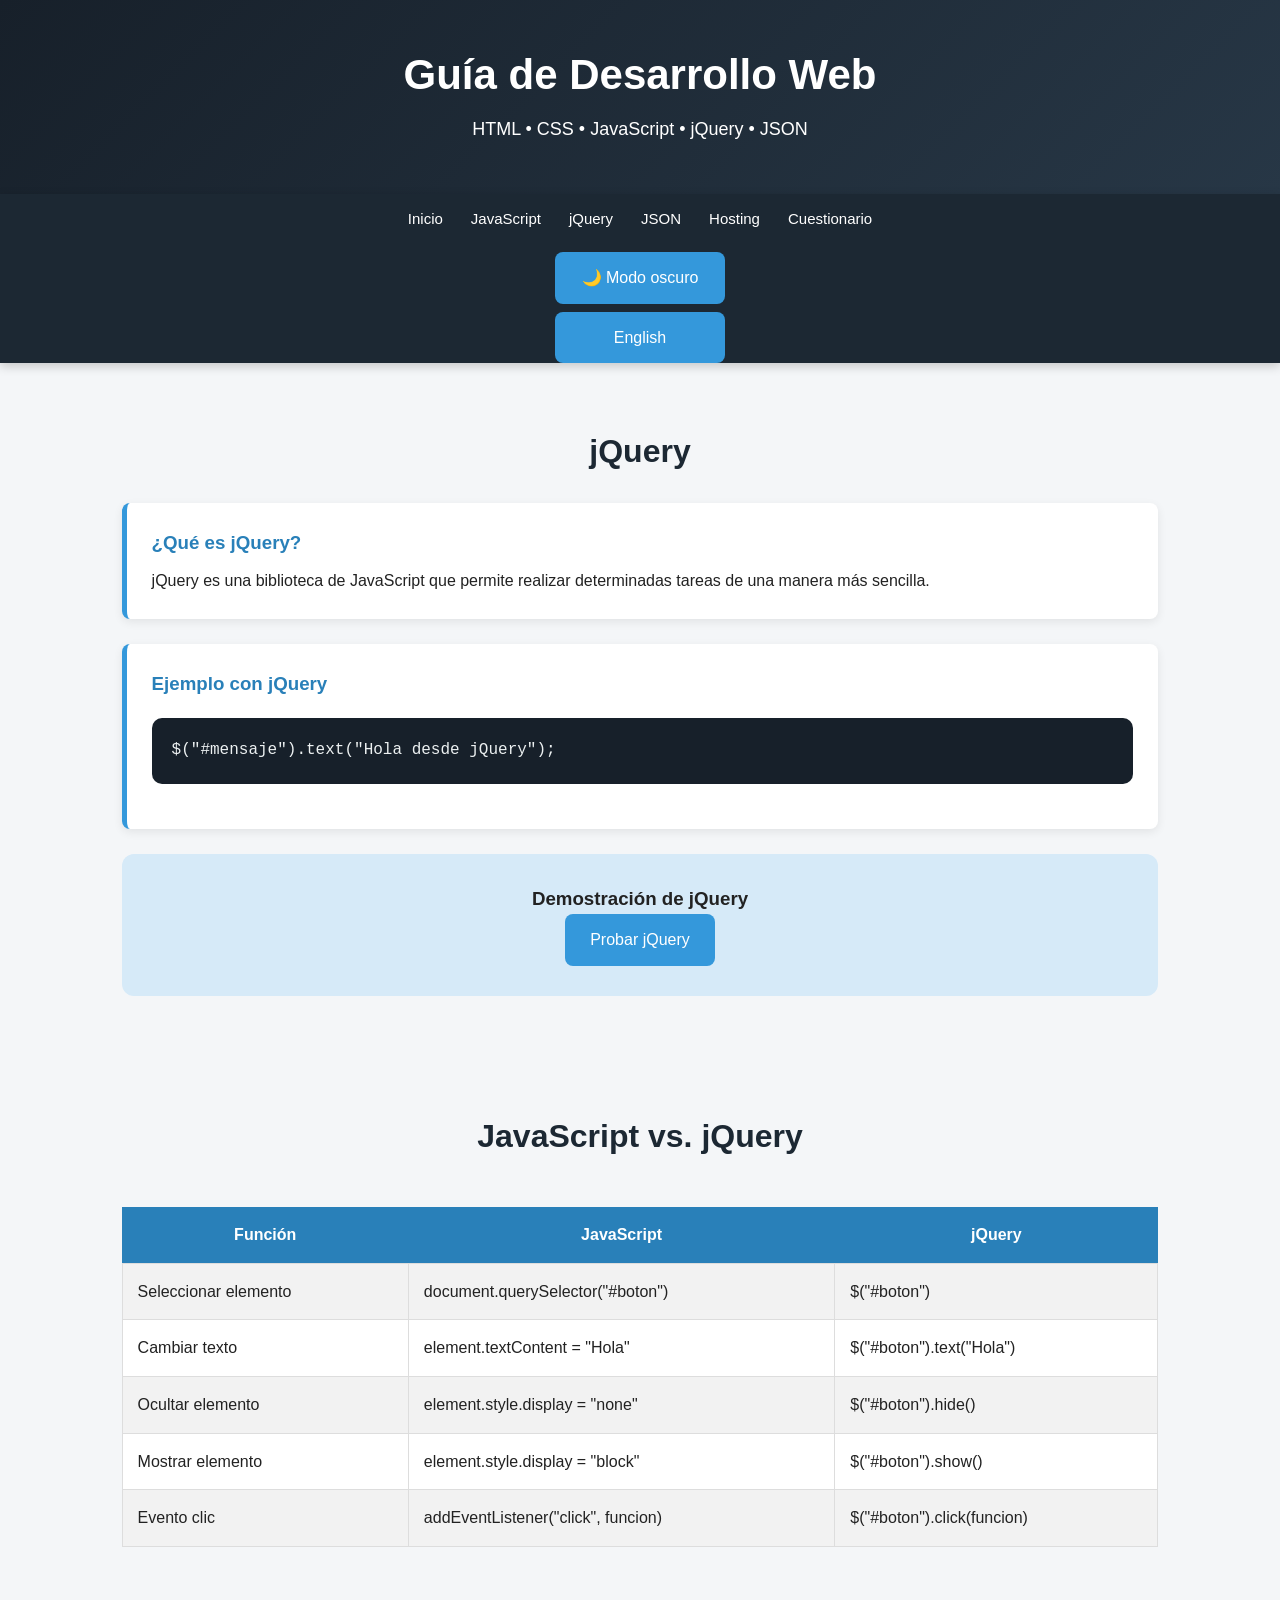
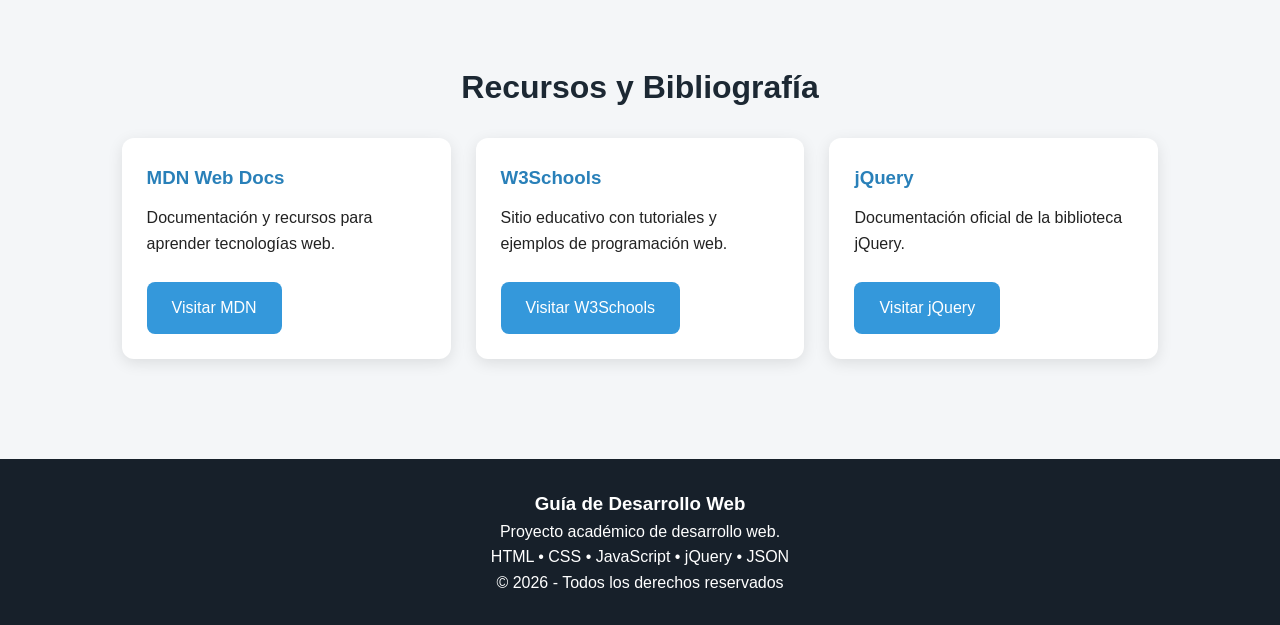
<file: jquery.html>
<!DOCTYPE html>
<html lang="es">
<head>
<meta charset="UTF-8">
<meta name="viewport" content="width=device-width, initial-scale=1.0">
<title>jQuery | Guía de Desarrollo Web</title>
<link rel="stylesheet" href="estilos.css">
<script src="https://code.jquery.com/jquery-3.7.1.min.js"></script>
<script src="script.js" defer></script>
</head>
<body>
<header><h1> Guía de Desarrollo Web</h1><p>HTML • CSS • JavaScript • jQuery • JSON</p></header>
<nav><ul><li><a href="index.html" >Inicio</a></li><li><a href="javascript.html" >JavaScript</a></li><li><a href="jquery.html" class="activo">jQuery</a></li><li><a href="json.html" >JSON</a></li><li><a href="hosting.html" >Hosting</a></li><li><a href="cuestionario.html" >Cuestionario</a></li></ul><button class="boton tema-boton" id="botonTema" type="button" aria-pressed="false">🌙 Modo oscuro</button><button class="boton idioma-boton" id="botonIdioma" type="button">English</button></nav>
<main class="contenedor">
<section id="jquery">
<div class="contenedor">
<h2> jQuery</h2>
<div class="info">
<h3>¿Qué es jQuery?</h3>
<p>
                    jQuery es una biblioteca de JavaScript
                    que permite realizar determinadas tareas
                    de una manera más sencilla.
                </p>
</div>
<div class="info">
<h3>Ejemplo con jQuery</h3>
<pre><code>$("#mensaje").text("Hola desde jQuery");</code></pre>
</div>
<div class="demo">
<h3>Demostración de jQuery</h3>
<button class="boton" id="botonJquery">
                    Probar jQuery
                </button>
</div>
</div>
</section><section id="comparacion">
<div class="contenedor">
<h2> JavaScript vs. jQuery</h2>
<div class="tabla-contenedor">
<table>
<tr>
<th>Función</th>
<th>JavaScript</th>
<th>jQuery</th>
</tr>
<tr>
<td>Seleccionar elemento</td>
<td>
                            document.querySelector("#boton")
                        </td>
<td>
                            $("#boton")
                        </td>
</tr>
<tr>
<td>Cambiar texto</td>
<td>
                            element.textContent = "Hola"
                        </td>
<td>
                            $("#boton").text("Hola")
                        </td>
</tr>
<tr>
<td>Ocultar elemento</td>
<td>
                            element.style.display = "none"
                        </td>
<td>
                            $("#boton").hide()
                        </td>
</tr>
<tr>
<td>Mostrar elemento</td>
<td>
                            element.style.display = "block"
                        </td>
<td>
                            $("#boton").show()
                        </td>
</tr>
<tr>
<td>Evento clic</td>
<td>
                            addEventListener("click", funcion)
                        </td>
<td>
                            $("#boton").click(funcion)
                        </td>
</tr>
</table>
</div>
</div>
</section><section id="recursos">
<div class="contenedor">
<h2> Recursos y Bibliografía</h2>
<div class="tarjetas">
<div class="tarjeta">
<h3>MDN Web Docs</h3>
<p>
                        Documentación y recursos para aprender
                        tecnologías web.
                    </p>
<br/>
<a class="boton" href="https://developer.mozilla.org/" target="_blank">
                        Visitar MDN
                    </a>
</div>
<div class="tarjeta">
<h3>W3Schools</h3>
<p>
                        Sitio educativo con tutoriales y ejemplos
                        de programación web.
                    </p>
<br/>
<a class="boton" href="https://www.w3schools.com/" target="_blank">
                        Visitar W3Schools
                    </a>
</div>
<div class="tarjeta">
<h3>jQuery</h3>
<p>
                        Documentación oficial de la biblioteca jQuery.
                    </p>
<br/>
<a class="boton" href="https://jquery.com/" target="_blank">
                        Visitar jQuery
                    </a>
</div>
</div>
</div>
</section>
</main>
<footer><h3> Guía de Desarrollo Web</h3><p>Proyecto académico de desarrollo web.</p><p>HTML • CSS • JavaScript • jQuery • JSON</p><p>© 2026 - Todos los derechos reservados</p></footer>
</body></html>
</file>
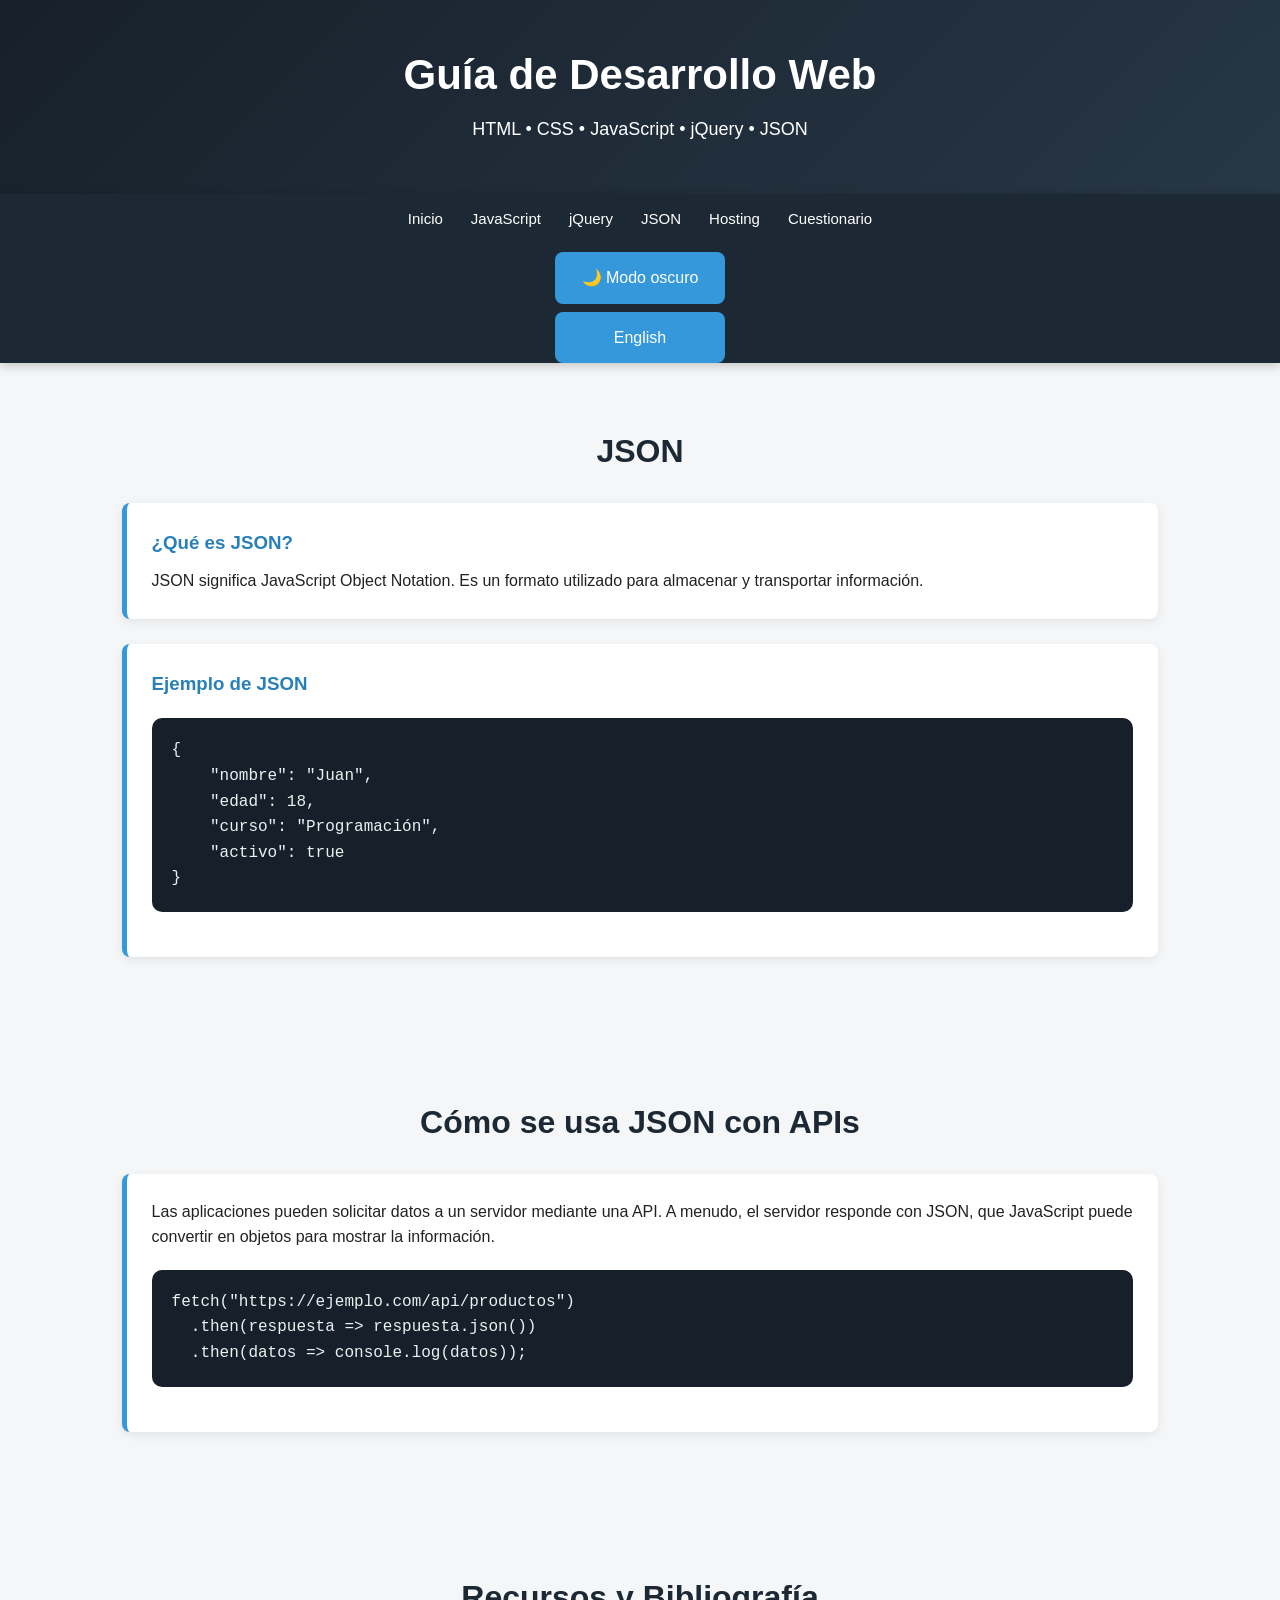
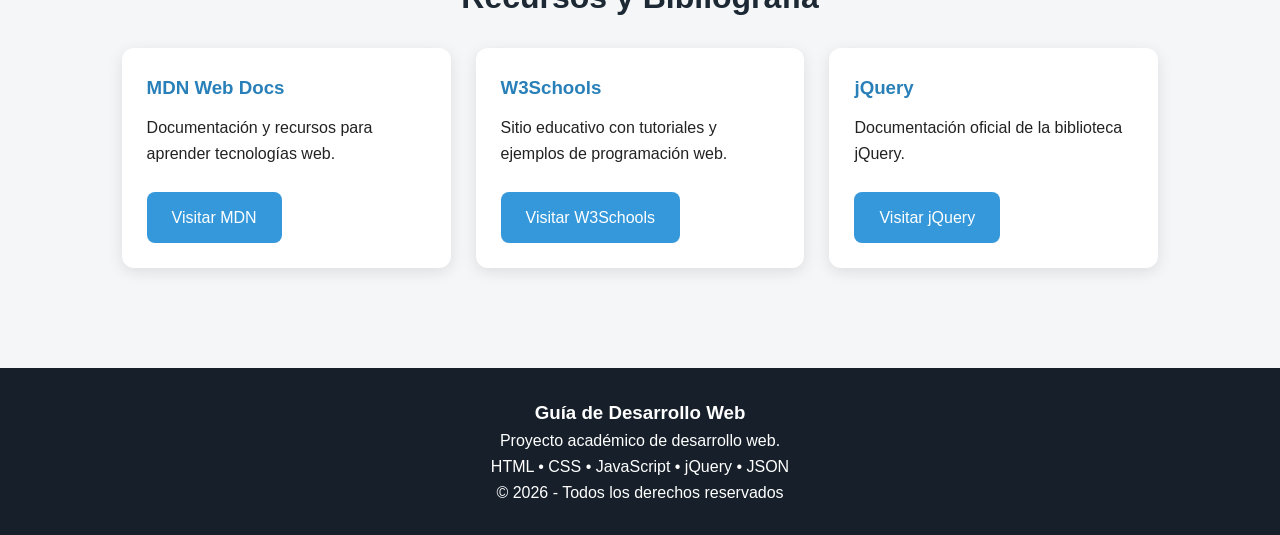
<file: json.html>
<!DOCTYPE html>
<html lang="es">
<head>
<meta charset="UTF-8">
<meta name="viewport" content="width=device-width, initial-scale=1.0">
<title>JSON | Guía de Desarrollo Web</title>
<link rel="stylesheet" href="estilos.css">
<script src="https://code.jquery.com/jquery-3.7.1.min.js"></script>
<script src="script.js" defer></script>
</head>
<body>
<header><h1> Guía de Desarrollo Web</h1><p>HTML • CSS • JavaScript • jQuery • JSON</p></header>
<nav><ul><li><a href="index.html" >Inicio</a></li><li><a href="javascript.html" >JavaScript</a></li><li><a href="jquery.html" >jQuery</a></li><li><a href="json.html" class="activo">JSON</a></li><li><a href="hosting.html" >Hosting</a></li><li><a href="cuestionario.html" >Cuestionario</a></li></ul><button class="boton tema-boton" id="botonTema" type="button" aria-pressed="false">🌙 Modo oscuro</button><button class="boton idioma-boton" id="botonIdioma" type="button">English</button></nav>
<main class="contenedor">
<section id="json">
<div class="contenedor">
<h2> JSON</h2>
<div class="info">
<h3>¿Qué es JSON?</h3>
<p>
                    JSON significa JavaScript Object Notation.
                    Es un formato utilizado para almacenar
                    y transportar información.
                </p>
</div>
<div class="info">
<h3>Ejemplo de JSON</h3>
<pre><code>{
    "nombre": "Juan",
    "edad": 18,
    "curso": "Programación",
    "activo": true
}</code></pre>
</div>
</div>
</section><section><div class="contenedor"><h2>Cómo se usa JSON con APIs</h2><div class="info"><p>Las aplicaciones pueden solicitar datos a un servidor mediante una API. A menudo, el servidor responde con JSON, que JavaScript puede convertir en objetos para mostrar la información.</p><pre><code>fetch("https://ejemplo.com/api/productos")
  .then(respuesta => respuesta.json())
  .then(datos => console.log(datos));</code></pre></div></div></section><section id="recursos">
<div class="contenedor">
<h2>Recursos y Bibliografía</h2>
<div class="tarjetas">
<div class="tarjeta">
<h3>MDN Web Docs</h3>
<p>
                        Documentación y recursos para aprender
                        tecnologías web.
                    </p>
<br/>
<a class="boton" href="https://developer.mozilla.org/" target="_blank">
                        Visitar MDN
                    </a>
</div>
<div class="tarjeta">
<h3>W3Schools</h3>
<p>
                        Sitio educativo con tutoriales y ejemplos
                        de programación web.
                    </p>
<br/>
<a class="boton" href="https://www.w3schools.com/" target="_blank">
                        Visitar W3Schools
                    </a>
</div>
<div class="tarjeta">
<h3>jQuery</h3>
<p>
                        Documentación oficial de la biblioteca jQuery.
                    </p>
<br/>
<a class="boton" href="https://jquery.com/" target="_blank">
                        Visitar jQuery
                    </a>
</div>
</div>
</div>
</section>
</main>
<footer><h3> Guía de Desarrollo Web</h3><p>Proyecto académico de desarrollo web.</p><p>HTML • CSS • JavaScript • jQuery • JSON</p><p>© 2026 - Todos los derechos reservados</p></footer>
</body></html>
</file>
<file: estilos.css>
/* =========================
   CONFIGURACIÓN GENERAL
========================= */

* {
    margin: 0;
    padding: 0;
    box-sizing: border-box;
    scroll-behavior: smooth;
}

html {
    width: 100%;
    max-width: 100%;
    overflow-x: clip;
    scroll-padding-top: 20px;
}

body {
    width: 100%;
    min-width: 0;
    font-family: Arial, Helvetica, sans-serif;
    background-color: #f4f6f8;
    color: #222;
    line-height: 1.6;
    overflow-wrap: break-word;
    transition: background-color .25s ease, color .25s ease;
}

img,
video,
iframe {
    max-width: 100%;
}

img {
    height: auto;
}

button,
input,
textarea,
select {
    max-width: 100%;
    font: inherit;
}

a {
    overflow-wrap: anywhere;
}

/* =========================
   ENCABEZADO
========================= */

header {
    width: 100%;
    background: linear-gradient(135deg, #17202a, #273746);
    color: white;
    text-align: center;
    padding: 50px 20px;
}

header h1 {
    font-size: clamp(26px, 4vw, 42px);
    line-height: 1.2;
    margin-bottom: 15px;
    overflow-wrap: break-word;
}

header p {
    font-size: clamp(15px, 2vw, 18px);
}

/* =========================
   MENÚ DE NAVEGACIÓN
========================= */

nav {
    width: 100%;
    background-color: #1c2833;
    position: sticky;
    top: 0;
    z-index: 1000;
    box-shadow: 0 3px 10px rgba(0, 0, 0, .2);
}

nav ul {
    width: 100%;
    list-style: none;
    display: flex;
    justify-content: center;
    flex-wrap: wrap;
}

nav ul li {
    min-width: 0;
}

nav ul li a {
    display: block;
    color: white;
    text-decoration: none;
    padding: 13px 14px;
    font-size: 15px;
    transition: background-color .3s;
}

nav ul li a:hover {
    background-color: #3498db;
}

/* =========================
   CONTENEDOR
========================= */

.contenedor {
    width: 90%;
    max-width: 1200px;
    margin: 0 auto;
}

section {
    width: 100%;
    padding: 60px 0;
}

section h2 {
    text-align: center;
    font-size: clamp(24px, 3.5vw, 32px);
    line-height: 1.3;
    margin-bottom: 30px;
    color: #1c2833;
}

/* =========================
   INICIO
========================= */

.inicio {
    min-height: 400px;
    display: flex;
    align-items: center;
    justify-content: center;
    text-align: center;
    padding: 50px 20px;
}

.inicio-contenido {
    width: 100%;
    max-width: 800px;
    margin: 0 auto;
}

.inicio-contenido h2 {
    font-size: clamp(27px, 4vw, 40px);
    margin-bottom: 20px;
}

.inicio-contenido p {
    font-size: clamp(16px, 2vw, 19px);
    margin-bottom: 25px;
}

/* =========================
   BOTONES
========================= */

.boton {
    display: inline-block;
    max-width: 100%;
    background-color: #3498db;
    color: white;
    padding: 13px 25px;
    border-radius: 8px;
    text-decoration: none;
    border: none;
    cursor: pointer;
    font-size: 16px;
    text-align: center;
    transition: background-color .3s, transform .3s;
}

.boton:hover {
    background-color: #217dbb;
    transform: translateY(-2px);
}

.tema-boton,
.idioma-boton {
    display: block;
    width: 170px;
    max-width: 90%;
    margin: 8px auto;
}

/* =========================
   TARJETAS
========================= */

.tarjetas {
    display: grid;
    grid-template-columns: repeat(auto-fit, minmax(min(100%, 250px), 1fr));
    gap: 25px;
    width: 100%;
}

.tarjeta {
    min-width: 0;
    background-color: white;
    padding: 25px;
    border-radius: 12px;
    box-shadow: 0 4px 15px rgba(0, 0, 0, .1);
    transition: background-color .25s, color .25s, transform .3s;
}

.tarjeta:hover {
    transform: translateY(-3px);
}

.tarjeta h3 {
    color: #2980b9;
    margin-bottom: 12px;
}

/* =========================
   OBJETIVOS
========================= */

.objetivos {
    background-color: #eaf2f8;
}

.objetivos ul {
    max-width: 800px;
    margin: 0 auto;
    padding-left: 25px;
}

.objetivos li {
    margin-bottom: 10px;
}

/* =========================
   BLOQUES DE CÓDIGO
========================= */

pre {
    max-width: 100%;
    background-color: #17202a;
    color: #ecf0f1;
    padding: 20px;
    border-radius: 10px;
    overflow-x: auto;
    margin: 20px 0;
    white-space: pre;
    -webkit-overflow-scrolling: touch;
}

code {
    font-family: Consolas, Monaco, monospace;
    overflow-wrap: anywhere;
}

/* =========================
   TABLAS
========================= */

.tabla-contenedor {
    width: 100%;
    max-width: 100%;
    overflow-x: auto;
    -webkit-overflow-scrolling: touch;
}

table {
    width: 100%;
    border-collapse: collapse;
    background-color: white;
    margin-top: 20px;
}

th {
    background-color: #2980b9;
    color: white;
    padding: 15px;
}

td {
    padding: 15px;
    border: 1px solid #ddd;
}

tr:nth-child(even) {
    background-color: #f2f2f2;
}

/* =========================
   CAJAS DE INFORMACIÓN
========================= */

.info {
    min-width: 0;
    background-color: white;
    padding: 25px;
    margin-bottom: 25px;
    border-left: 5px solid #3498db;
    border-radius: 8px;
    box-shadow: 0 3px 10px rgba(0, 0, 0, .08);
}

.info h3 {
    margin-bottom: 10px;
    color: #2980b9;
}

/* =========================
   DEMOSTRACIÓN JAVASCRIPT
========================= */

.demo {
    width: 100%;
    min-width: 0;
    text-align: center;
    background-color: #d6eaf8;
    padding: 30px;
    border-radius: 12px;
}

#mensaje {
    font-size: clamp(18px, 3vw, 22px);
    font-weight: bold;
    margin: 20px 0;
}

/* =========================
   FORMULARIOS
========================= */

form {
    width: 100%;
    max-width: 600px;
    margin: 0 auto;
    background-color: white;
    padding: 30px;
    border-radius: 12px;
    box-shadow: 0 4px 15px rgba(0, 0, 0, .1);
}

label {
    display: block;
    margin-top: 15px;
    margin-bottom: 5px;
    font-weight: bold;
}

input,
textarea,
select {
    display: block;
    width: 100%;
    min-width: 0;
    padding: 12px;
    border: 1px solid #ccc;
    border-radius: 6px;
    font-size: 16px;
}

textarea {
    min-height: 120px;
    resize: vertical;
}

.pregunta label {
    display: block;
    margin: 10px 0;
    font-weight: normal;
}

.pregunta input[type="radio"] {
    display: inline-block;
    width: auto;
    margin-right: 8px;
}

.resultado {
    margin-top: 10px;
    font-weight: bold;
}

.resultado.correcto {
    color: #16a34a;
}

.resultado.incorrecto {
    color: #dc2626;
}

#resultadoFinal {
    margin-top: 20px;
}

/* =========================
   GITHUB Y VERCEL
========================= */

.enlaces {
    display: grid;
    grid-template-columns: repeat(auto-fit, minmax(min(100%, 280px), 1fr));
    gap: 25px;
    width: 100%;
}

.enlace {
    min-width: 0;
    background-color: white;
    padding: 30px;
    text-align: center;
    border-radius: 12px;
    box-shadow: 0 4px 15px rgba(0, 0, 0, .1);
}

.enlace a {
    color: #2980b9;
    overflow-wrap: anywhere;
}

/* =========================
   PIE DE PÁGINA
========================= */

footer {
    width: 100%;
    background-color: #17202a;
    color: white;
    text-align: center;
    padding: 30px 20px;
    margin-top: 40px;
}

/* =========================
   MODO OSCURO
========================= */

body.modo-oscuro {
    background-color: #111827;
    color: #e5e7eb;
}

body.modo-oscuro section h2 {
    color: #f3f4f6;
}

body.modo-oscuro .tarjeta,
body.modo-oscuro .info,
body.modo-oscuro form,
body.modo-oscuro .enlace,
body.modo-oscuro table {
    background-color: #1f2937;
    color: #e5e7eb;
}

body.modo-oscuro .objetivos {
    background-color: #172334;
}

body.modo-oscuro .demo {
    background-color: #23364a;
}

body.modo-oscuro td {
    border-color: #4b5563;
}

body.modo-oscuro tr:nth-child(even) {
    background-color: #263244;
}

body.modo-oscuro input,
body.modo-oscuro textarea,
body.modo-oscuro select {
    background-color: #111827;
    color: #f9fafb;
    border-color: #4b5563;
}

body.modo-oscuro .info h3,
body.modo-oscuro .tarjeta h3 {
    color: #60a5fa;
}

/* =========================
   TABLETS
========================= */

@media screen and (max-width: 768px) {

    header {
        padding: 35px 16px;
    }

    nav {
        position: relative;
    }

    nav ul {
        flex-direction: row;
        justify-content: center;
        gap: 2px;
        padding: 5px;
    }

    nav ul li a {
        padding: 10px 12px;
        font-size: 14px;
        text-align: center;
    }

    .contenedor {
        width: 92%;
    }

    section {
        padding: 40px 0;
    }

    .inicio {
        min-height: 320px;
        padding: 35px 16px;
    }

    .tarjetas,
    .enlaces {
        grid-template-columns: repeat(auto-fit, minmax(min(100%, 230px), 1fr));
        gap: 18px;
    }

    .tarjeta,
    .info,
    .enlace {
        padding: 22px;
    }

    form {
        padding: 22px;
    }

    .demo {
        padding: 22px;
    }

    .tema-boton,
    .idioma-boton {
        width: 170px;
        max-width: 90%;
    }
}

/* =========================
   CELULARES
========================= */

@media screen and (max-width: 480px) {

    header {
        padding: 28px 14px;
    }

    header h1 {
        font-size: 27px;
    }

    header p {
        font-size: 15px;
    }

    nav ul {
        gap: 3px;
        padding: 8px 5px;
    }

    nav ul li {
        flex: 0 0 auto;
    }

    nav ul li a {
        padding: 8px 9px;
        font-size: 13px;
    }

    .contenedor {
        width: 92%;
    }

    section {
        padding: 30px 0;
    }

    section h2 {
        font-size: 25px;
        margin-bottom: 20px;
    }

    .inicio {
        min-height: 280px;
        padding: 30px 14px;
    }

    .inicio-contenido h2 {
        font-size: 28px;
        margin-bottom: 15px;
    }

    .inicio-contenido p {
        font-size: 16px;
        margin-bottom: 20px;
    }

    .boton {
        padding: 11px 18px;
        font-size: 15px;
    }

    .tarjetas,
    .enlaces {
        grid-template-columns: minmax(0, 1fr);
        gap: 16px;
    }

    .tarjeta,
    .info,
    .enlace {
        padding: 18px;
    }

    .demo {
        padding: 18px 12px;
    }

    form {
        padding: 18px 14px;
    }

    th,
    td {
        padding: 10px;
        font-size: 14px;
    }

    pre {
        padding: 14px;
        font-size: 13px;
    }

    .tema-boton,
    .idioma-boton {
        width: 170px;
        max-width: 100%;
    }

    footer {
        padding: 25px 14px;
    }
}

/* =========================
   CELULARES MUY PEQUEÑOS
========================= */

@media screen and (max-width: 360px) {

    header h1 {
        font-size: 24px;
    }

    nav ul li a {
        padding: 7px;
        font-size: 12px;
    }

    .inicio-contenido h2 {
        font-size: 25px;
    }

    .tarjeta,
    .info,
    .enlace {
        padding: 15px;
    }
}
</file>
